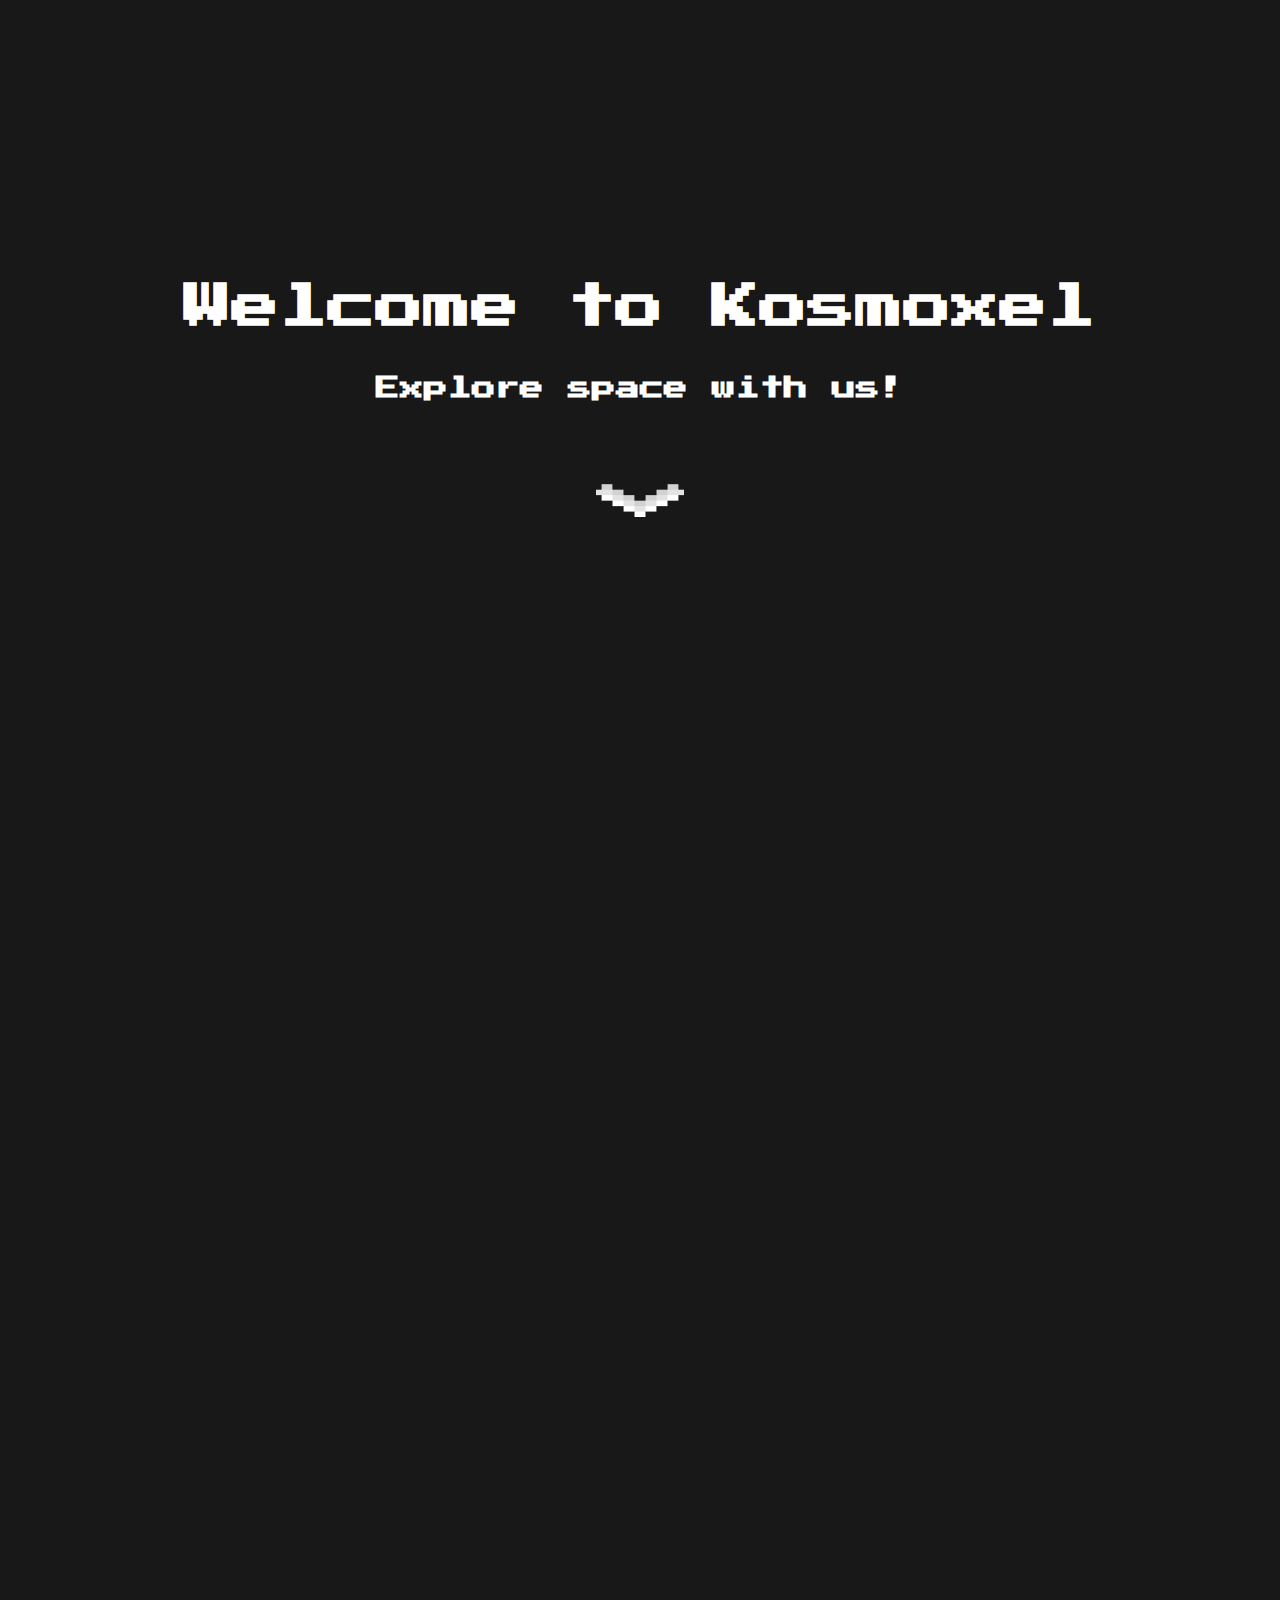
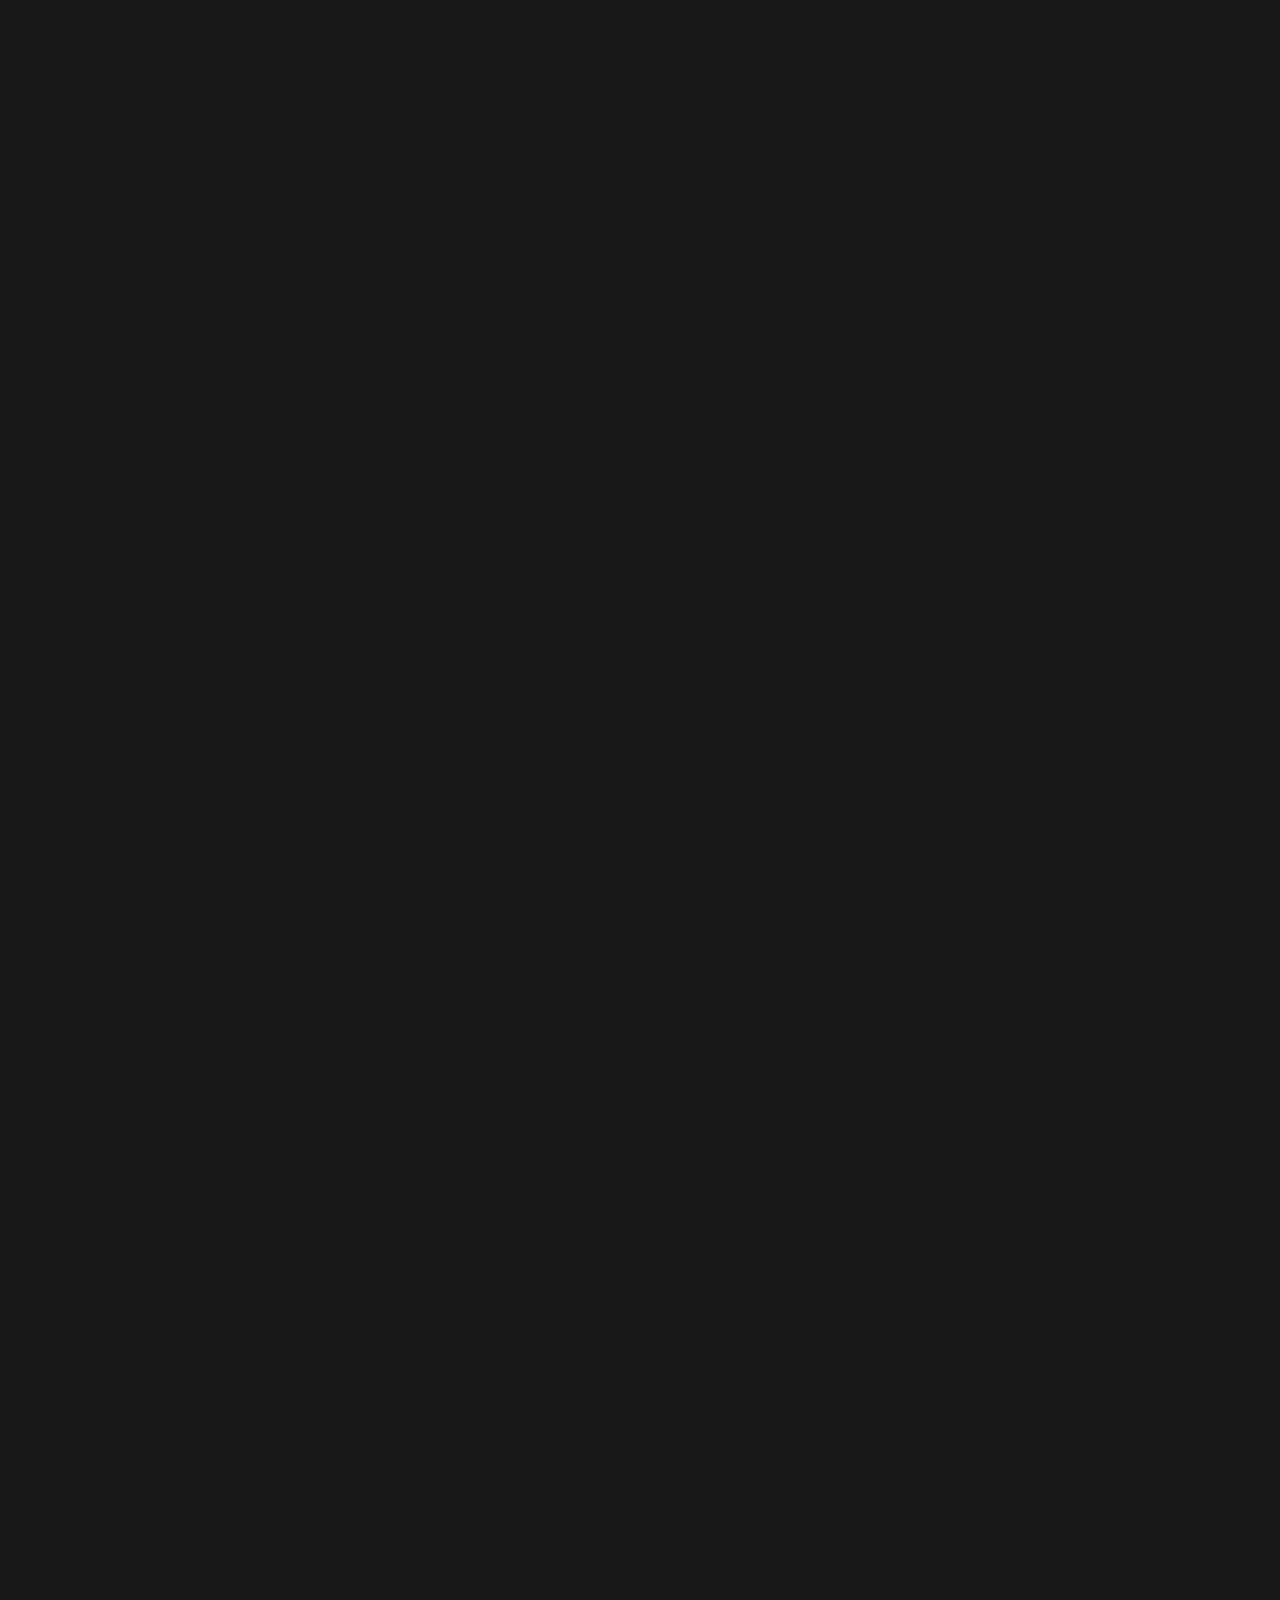
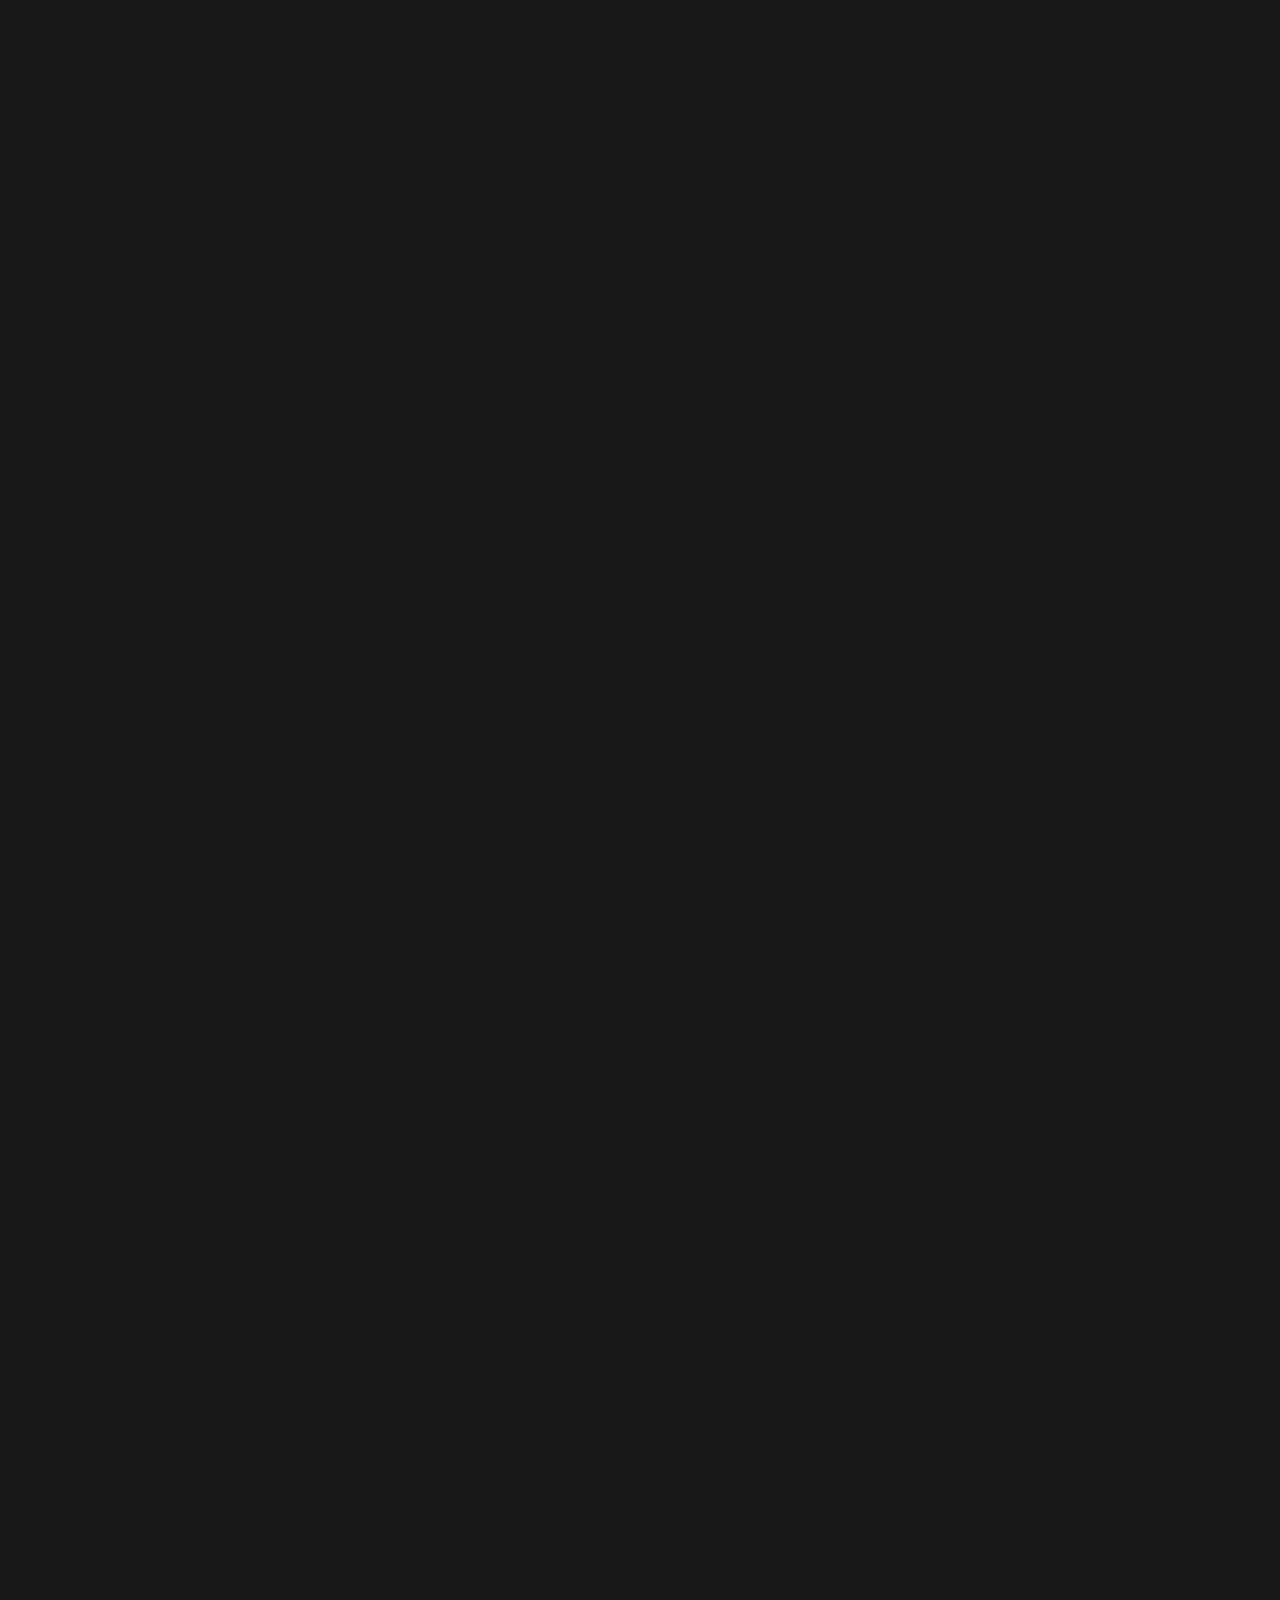
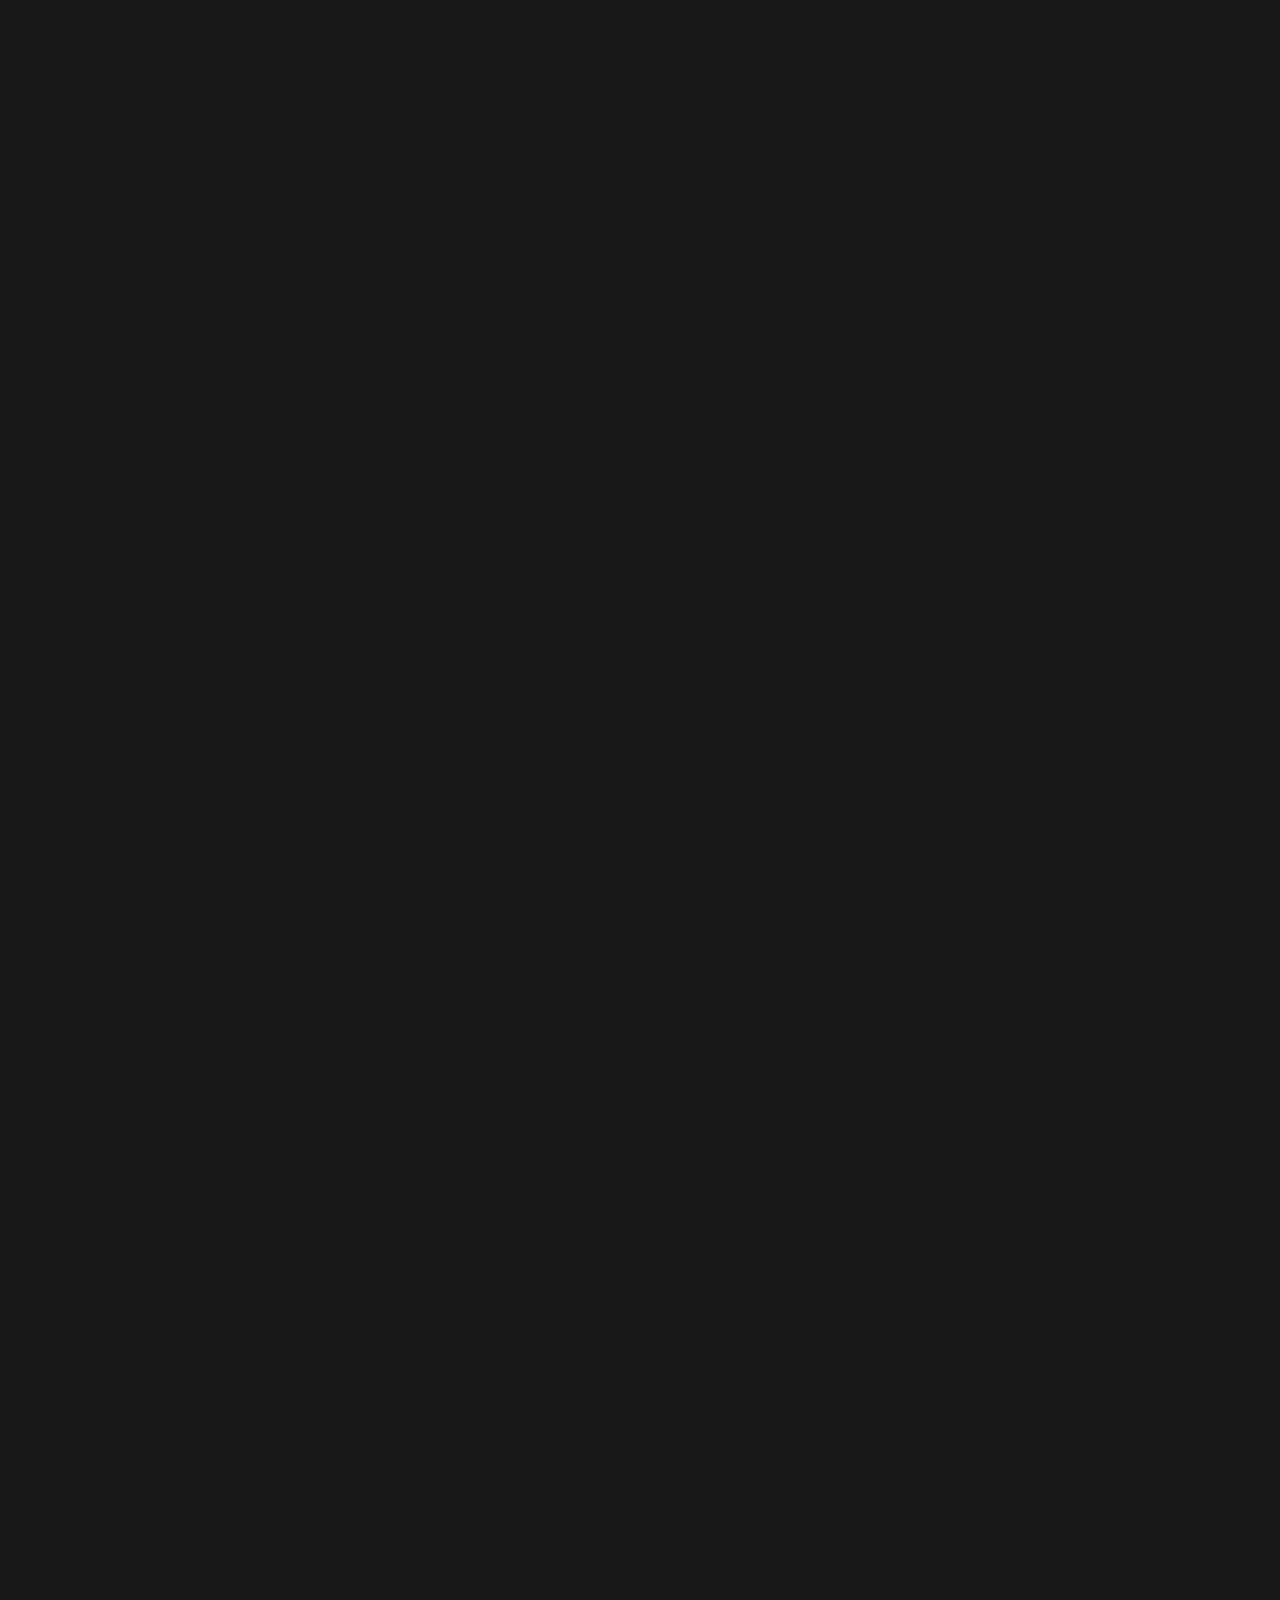
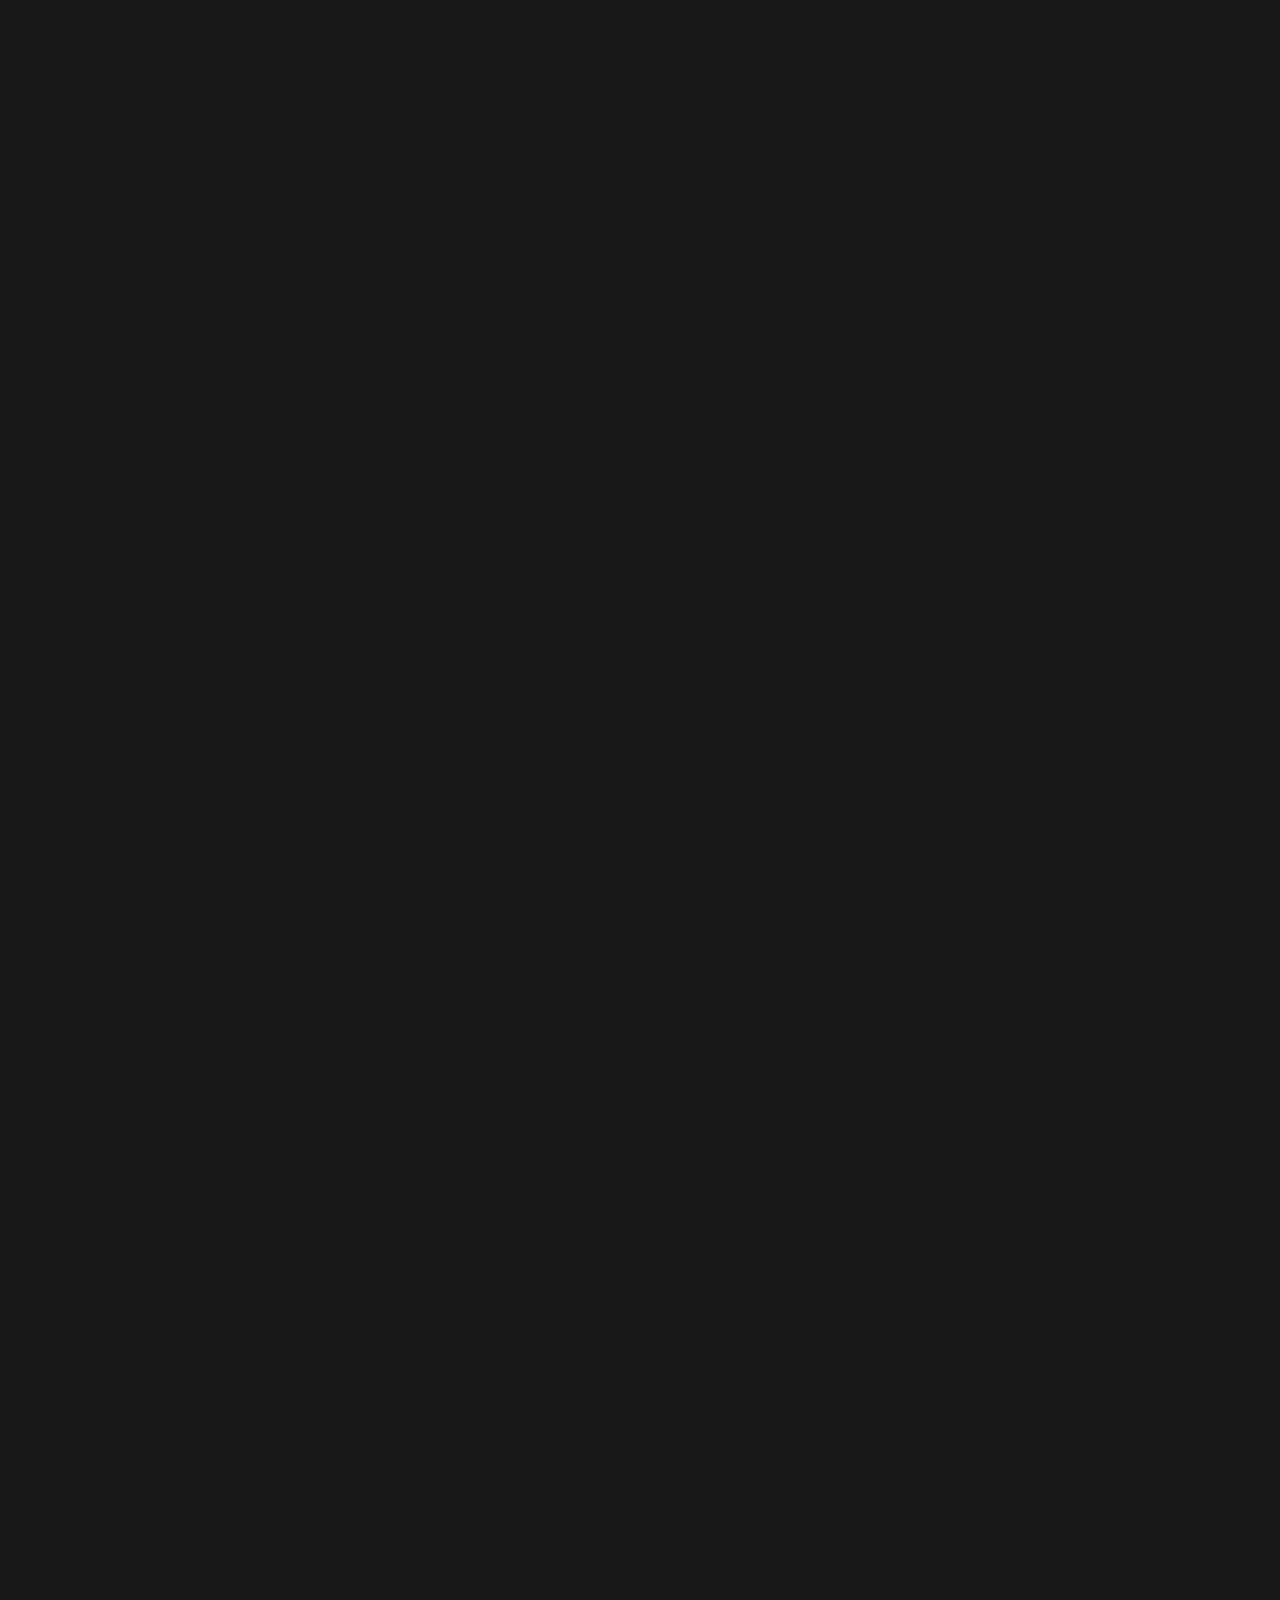
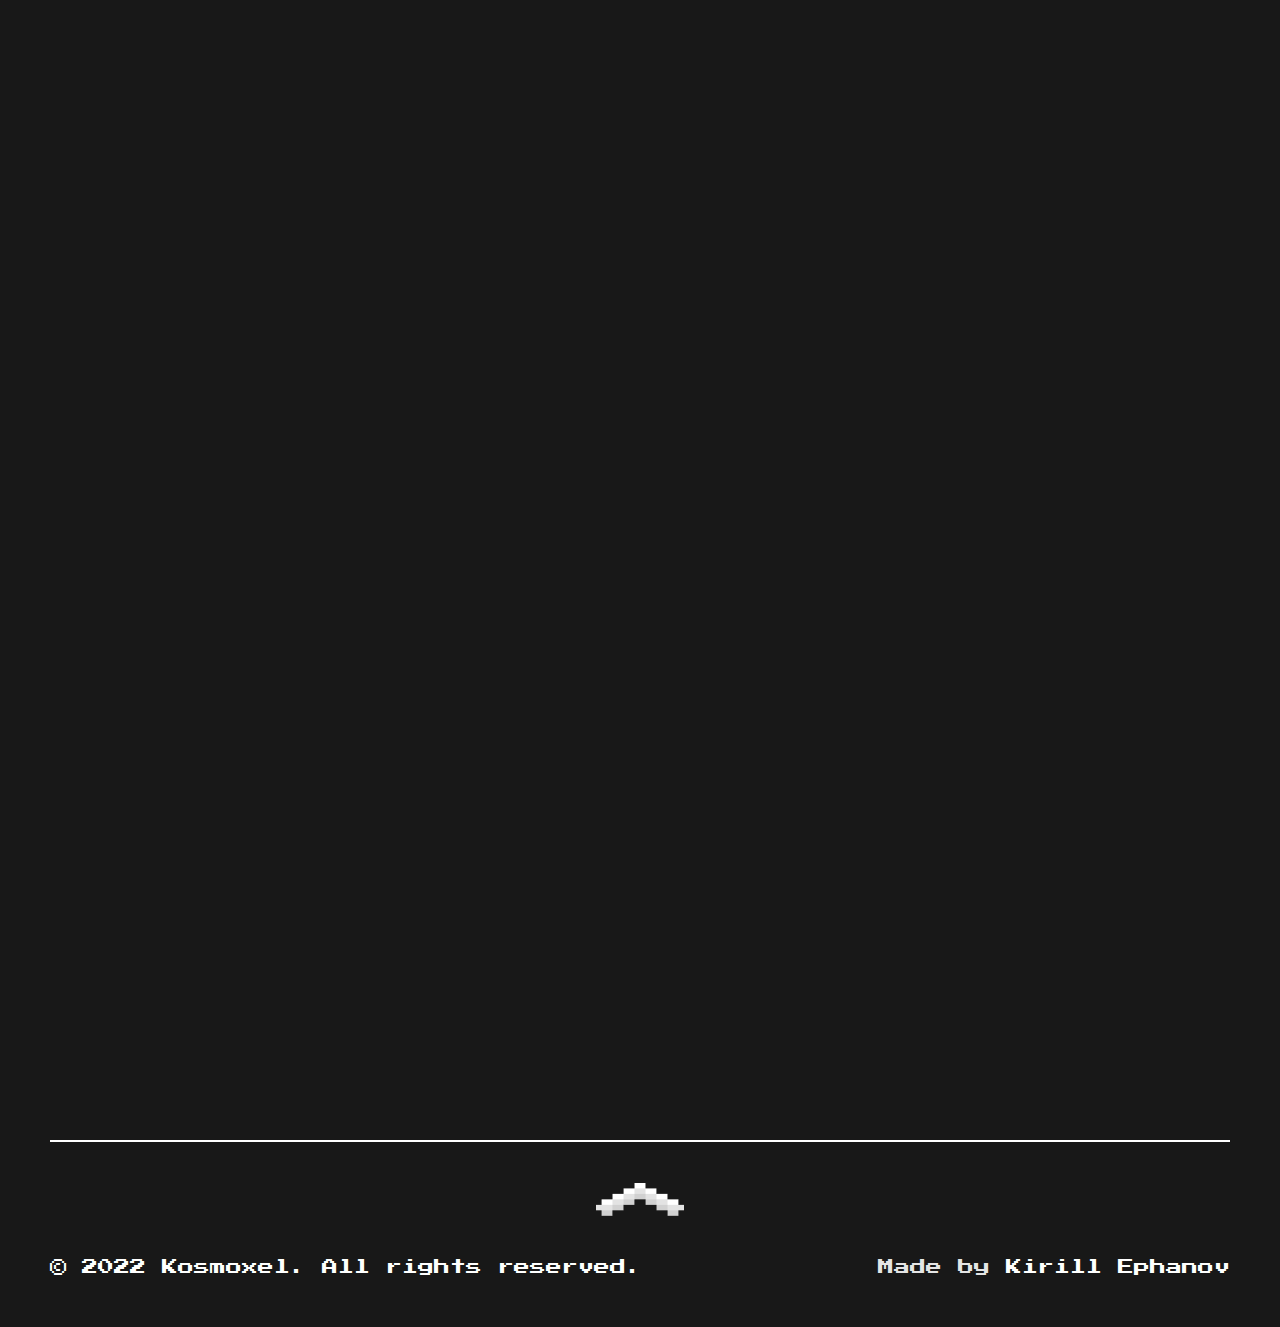
<file: index.html>
<!DOCTYPE html>
<html lang="en">
<head>
    <meta charset="UTF-8">
    <meta http-equiv="X-UA-Compatible" content="IE=edge">
    <meta name="viewport" content="width=device-width, initial-scale=1.0">
    <link rel="preconnect" href="https://fonts.googleapis.com">
    <link rel="preconnect" href="https://fonts.gstatic.com" crossorigin>
    <link href="https://fonts.googleapis.com/css2?family=Press+Start+2P&display=swap" rel="stylesheet">
    <link rel="stylesheet" href="styles/normalize.css">
    <link rel="stylesheet" href="styles/style.css">
    <link rel="icon" type="image/x-icon" href="images/kosmoxel-icon.ico">
    <title>Kosmoxel | Explore space with us!</title>
</head>
<body>
    <!-- Tagline -->
    <article>
        <div class="wrapper">
            <div class="tagline show-block">
                <h1 class="title">
                    Welcome to Kosmoxel
                </h1>
                <h4 class="tagline__description">
                    Explore space with us!
                </h4>
                <div class="tagline__img bounce"></div>
            </div>
        </div>
    </article>

    <!-- Space -->
    <section>
        <div class="wrapper">
            <div class="space">
                <!-- Sun -->
                <div class="space__item show-block">
                    <a href="sun.html" class="space__link">
                        <img src="images/Home/Planets/sun.png" alt="Sun" class="space__sun-img">
                    </a>
                    <p class="space__name">
                        Sun
                    </p>  
                </div>

                <!-- Mercury -->
                <div class="space__item show-block">
                    <a href="mercury.html" class="space__link">
                        <img src="images/Home/Planets/mercury.png" alt="Mercury" class="space__mercury-img">
                    </a>
                    <p class="space__name">
                        Mercury
                    </p>  
                </div>

                <!-- Venus -->
                <div class="space__item show-block">
                    <a href="venus.html" class="space__link">
                        <img src="images/Home/Planets/venus.png" alt="Venus" class="space__venus-img">
                    </a>
                    <p class="space__name">
                        Venus
                    </p>  
                </div>

                <!-- Earth -->
                <div class="space__item show-block">
                    <div class="space__item__earth">
                        <a href="moon.html" class="space__link">
                            <img src="images/Home/Planets/moon.png" alt="Moon" class="space__moon-img">
                        </a>
                        <a href="earth.html" class="space__link">
                            <img src="images/Home/Planets/earth.png" alt="Earth" class="space__earth-img">
                        </a>
                    </div>
                    <p class="space__name">
                        Earth
                    </p>  
                </div>

                <!-- Mars -->
                <div class="space__item show-block">
                    <a href="mars.html" class="space__link">
                        <img src="images/Home/Planets/mars.png" alt="Mars" class="space__mars-img">
                    </a>
                    <p class="space__name">
                        Mars
                    </p>  
                </div>

                <!-- Asteroid belt -->
                <div class="space__item show-block">
                    <div class="asteroid-belt"></div>
                    <p class="space__name">
                        Asteroid belt
                    </p>  
                </div>

                <!-- Jupiter -->
                <div class="space__item show-block">
                    <a href="jupiter.html" class="space__link">
                        <img src="images/Home/Planets/jupiter.png" alt="Jupiter" class="space__jupiter-img">
                    </a>
                    <p class="space__name">
                        Jupiter
                    </p>  
                </div>

                <!-- Saturn -->
                <div class="space__item show-block">
                    <a href="saturn.html" class="space__link">
                        <img src="images/Home/Planets/saturn.png" alt="Saturn" class="space__saturn-img">
                    </a>
                    <p class="space__name">
                        Saturn
                    </p>  
                </div>

                <!-- Uranus -->
                <div class="space__item show-block">
                    <a href="uranus.html" class="space__link">
                        <img src="images/Home/Planets/uranus.png" alt="Uranus" class="space__uranus-img">
                    </a>
                    <p class="space__name">
                        Uranus
                    </p>  
                </div>

                <!-- Neptune -->
                <div class="space__item show-block">
                    <a href="neptune.html" class="space__link">
                        <img src="images/Home/Planets/neptune.png" alt="Neptune" class="space__neptune-img">
                    </a>
                    <p class="space__name">
                        Neptune
                    </p>  
                </div>

                <!-- Kuiper belt -->
                <div class="space__item show-block">
                    <div class="kuiper-belt"></div>
                    <p class="space__name">
                        Kuiper belt
                    </p>  
                </div>
            </div>
        </div>
    </section>

    <!-- Footer -->
    <footer>
        <div class="footer">
            <div class="wrapper">
                <div class="border"></div>
                <div id="toTop" class="footer__arrow-up">
                    <img src="images/footer-arrow.png" alt="" class="footer__arrow-up__img">
                </div>
                <div class="footer__content">
                    <div class="footer__content-item footer__content-item-top">
                        <p class="footer__content-item__description">&#169 2022 Kosmoxel. All rights reserved.</p>
                    </div>
                    <div class="footer__content-item">
                        <p class="watermark">Made by <span><a href="https://github.com/kirephanov" target="_blank" class="watermark-link">Kirill Ephanov</a></span></p>
                    </div>
                </div>
            </div>
        </div>
    </footer>

    <!-- JS -->
    <script src="https://ajax.googleapis.com/ajax/libs/jquery/3.6.0/jquery.min.js"></script>
    <script src="js/up-btn.js"></script>
    <script src="js/main.js"></script>
</body>
</html>
</file>
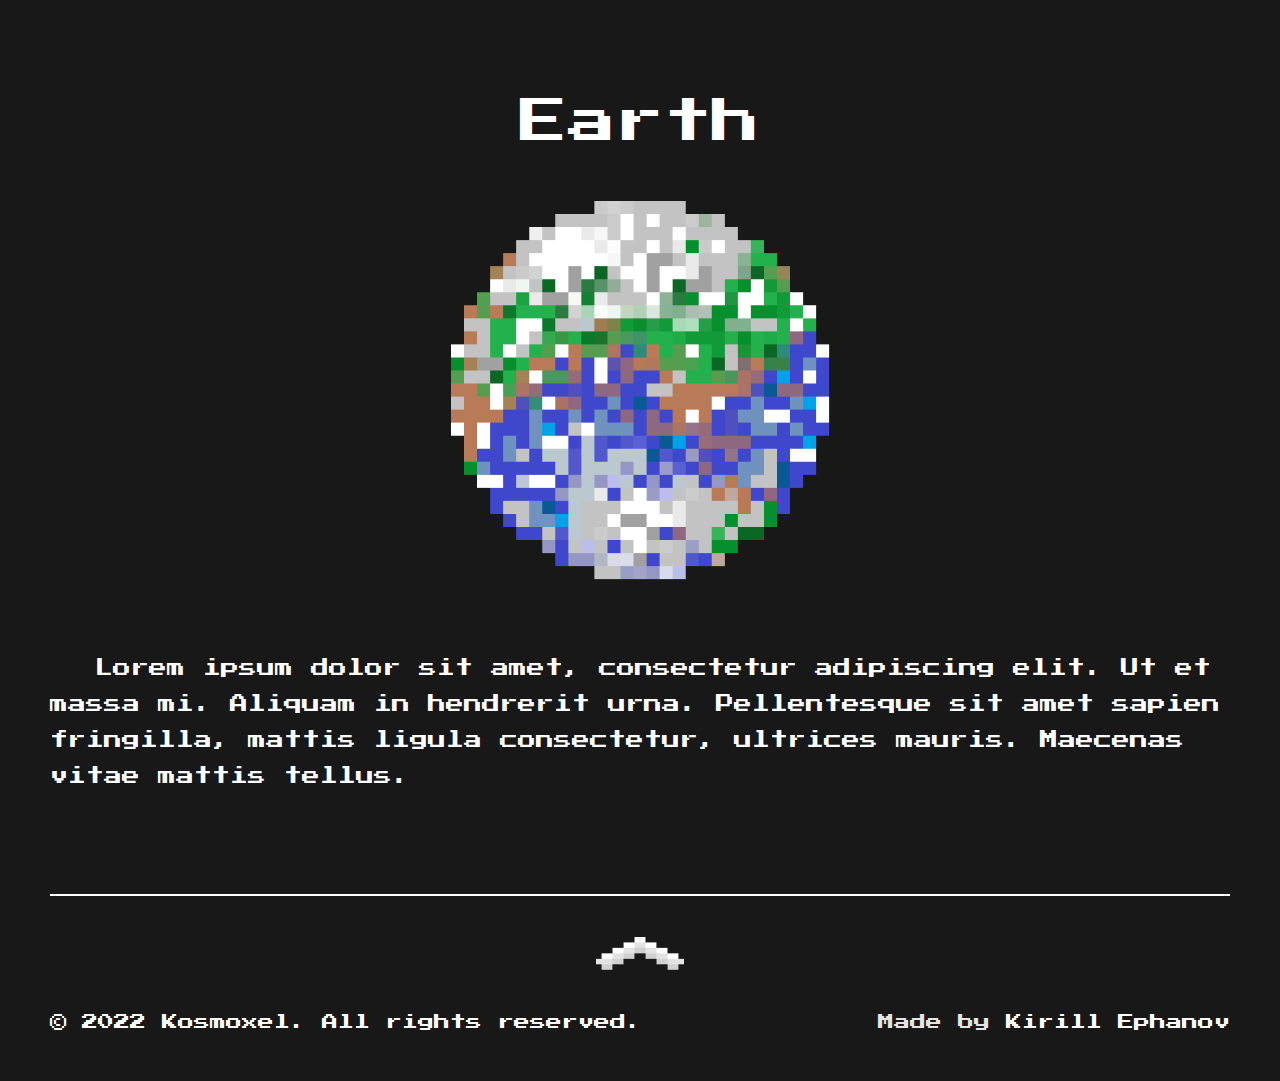
<file: earth.html>
<!DOCTYPE html>
<html lang="en">
<head>
    <meta charset="UTF-8">
    <meta http-equiv="X-UA-Compatible" content="IE=edge">
    <meta name="viewport" content="width=device-width, initial-scale=1.0">
    <link rel="preconnect" href="https://fonts.googleapis.com">
    <link rel="preconnect" href="https://fonts.gstatic.com" crossorigin>
    <link href="https://fonts.googleapis.com/css2?family=Press+Start+2P&display=swap" rel="stylesheet">
    <link rel="stylesheet" href="styles/normalize.css">
    <link rel="stylesheet" href="styles/style.css">
    <link rel="icon" type="image/x-icon" href="images/kosmoxel-icon.ico">
    <title>Kosmoxel | Explore space with us!</title>
</head>
<body>
    <section>
        <div class="wrapper">
            <div class="planet-info">
                <p class="title planet-info__title">Earth</p>
                <div class="planet-info__img-container">
                    <img src="images/Home/Planets/earth.png" alt="Earth" class="planet-info__img">
                </div>
                <p class="planet-info__description">
                    Lorem ipsum dolor sit amet, consectetur adipiscing elit. Ut et massa mi. Aliquam in hendrerit urna. Pellentesque sit amet sapien fringilla, mattis ligula consectetur, ultrices mauris. Maecenas vitae mattis tellus.
                </p>
            </div>
        </div>
    </section>

    <!-- Footer -->
    <footer>
        <div class="footer">
            <div class="wrapper">
                <div class="border"></div>
                <div id="toTop" class="footer__arrow-up">
                    <img src="images/footer-arrow.png" alt="" class="footer__arrow-up__img">
                </div>
                <div class="footer__content">
                    <div class="footer__content-item footer__content-item-top">
                        <p class="footer__content-item__description">&#169 2022 Kosmoxel. All rights reserved.</p>
                    </div>
                    <div class="footer__content-item">
                        <p class="watermark">Made by <span><a href="https://github.com/kirephanov" target="_blank" class="watermark-link">Kirill Ephanov</a></span></p>
                    </div>
                </div>
            </div>
        </div>
    </footer>

    <!-- JS -->
    <script src="https://ajax.googleapis.com/ajax/libs/jquery/3.6.0/jquery.min.js"></script>
    <script src="js/up-btn.js"></script>
    <script src="js/main.js"></script>
</body>
</html>
</file>
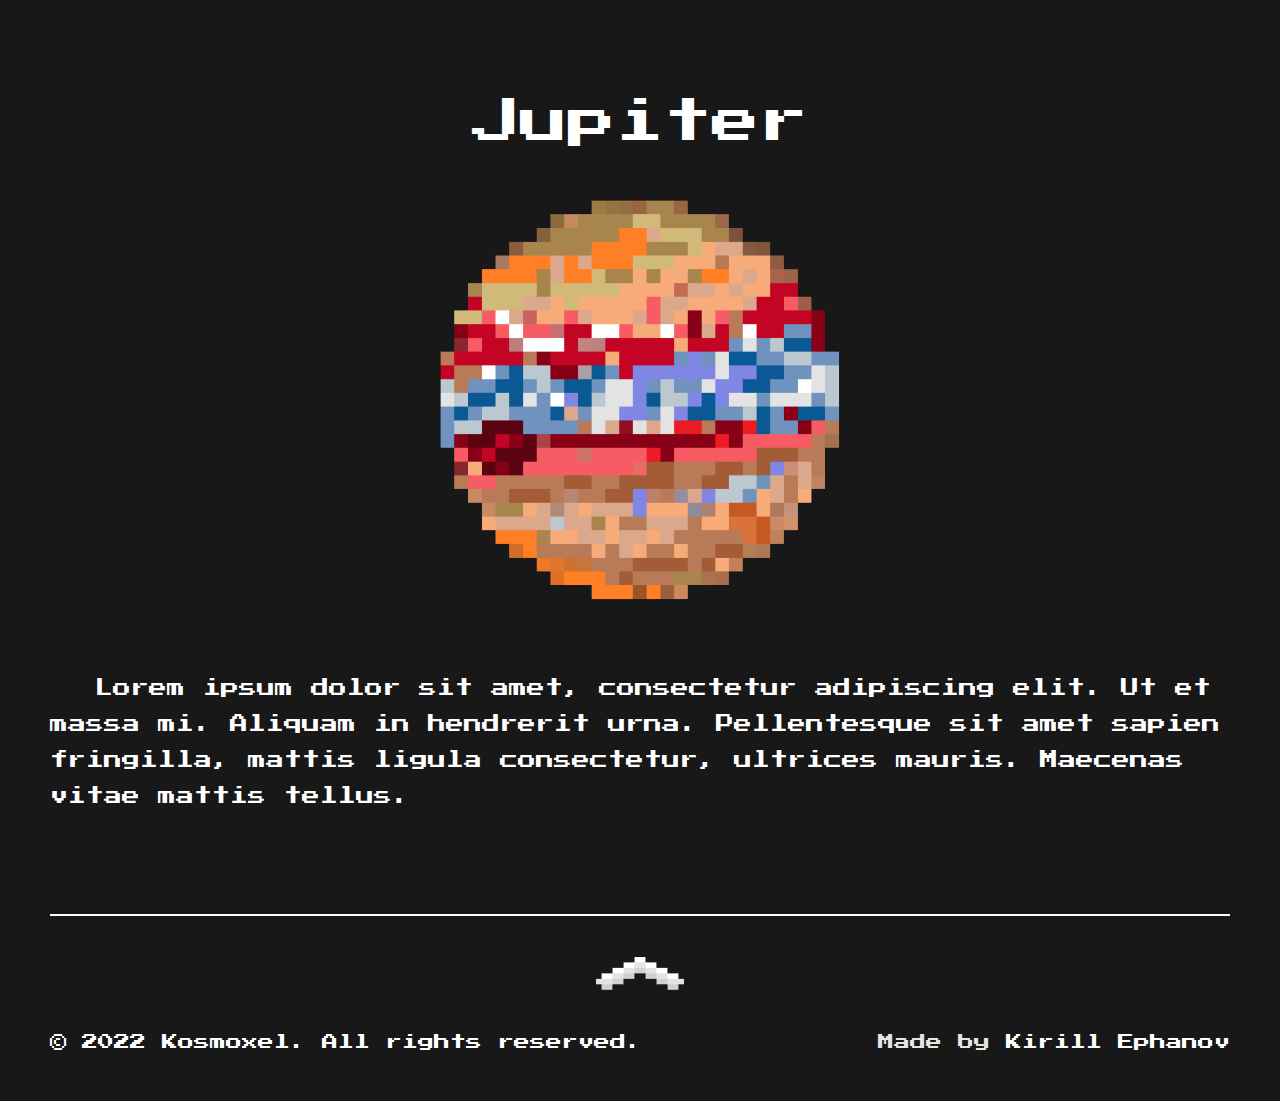
<file: jupiter.html>
<!DOCTYPE html>
<html lang="en">
<head>
    <meta charset="UTF-8">
    <meta http-equiv="X-UA-Compatible" content="IE=edge">
    <meta name="viewport" content="width=device-width, initial-scale=1.0">
    <link rel="preconnect" href="https://fonts.googleapis.com">
    <link rel="preconnect" href="https://fonts.gstatic.com" crossorigin>
    <link href="https://fonts.googleapis.com/css2?family=Press+Start+2P&display=swap" rel="stylesheet">
    <link rel="stylesheet" href="styles/normalize.css">
    <link rel="stylesheet" href="styles/style.css">
    <link rel="icon" type="image/x-icon" href="images/kosmoxel-icon.ico">
    <title>Kosmoxel | Explore space with us!</title>
</head>
<body>
    <section>
        <div class="wrapper">
            <div class="planet-info">
                <p class="title planet-info__title">Jupiter</p>
                <div class="planet-info__img-container">
                    <img src="images/Home/Planets/jupiter.png" alt="Jupiter" class="planet-info__img">
                </div>
                <p class="planet-info__description">
                    Lorem ipsum dolor sit amet, consectetur adipiscing elit. Ut et massa mi. Aliquam in hendrerit urna. Pellentesque sit amet sapien fringilla, mattis ligula consectetur, ultrices mauris. Maecenas vitae mattis tellus.
                </p>
            </div>
        </div>
    </section>

    <!-- Footer -->
    <footer>
        <div class="footer">
            <div class="wrapper">
                <div class="border"></div>
                <div id="toTop" class="footer__arrow-up">
                    <img src="images/footer-arrow.png" alt="" class="footer__arrow-up__img">
                </div>
                <div class="footer__content">
                    <div class="footer__content-item footer__content-item-top">
                        <p class="footer__content-item__description">&#169 2022 Kosmoxel. All rights reserved.</p>
                    </div>
                    <div class="footer__content-item">
                        <p class="watermark">Made by <span><a href="https://github.com/kirephanov" target="_blank" class="watermark-link">Kirill Ephanov</a></span></p>
                    </div>
                </div>
            </div>
        </div>
    </footer>

    <!-- JS -->
    <script src="https://ajax.googleapis.com/ajax/libs/jquery/3.6.0/jquery.min.js"></script>
    <script src="js/up-btn.js"></script>
    <script src="js/main.js"></script>
</body>
</html>
</file>
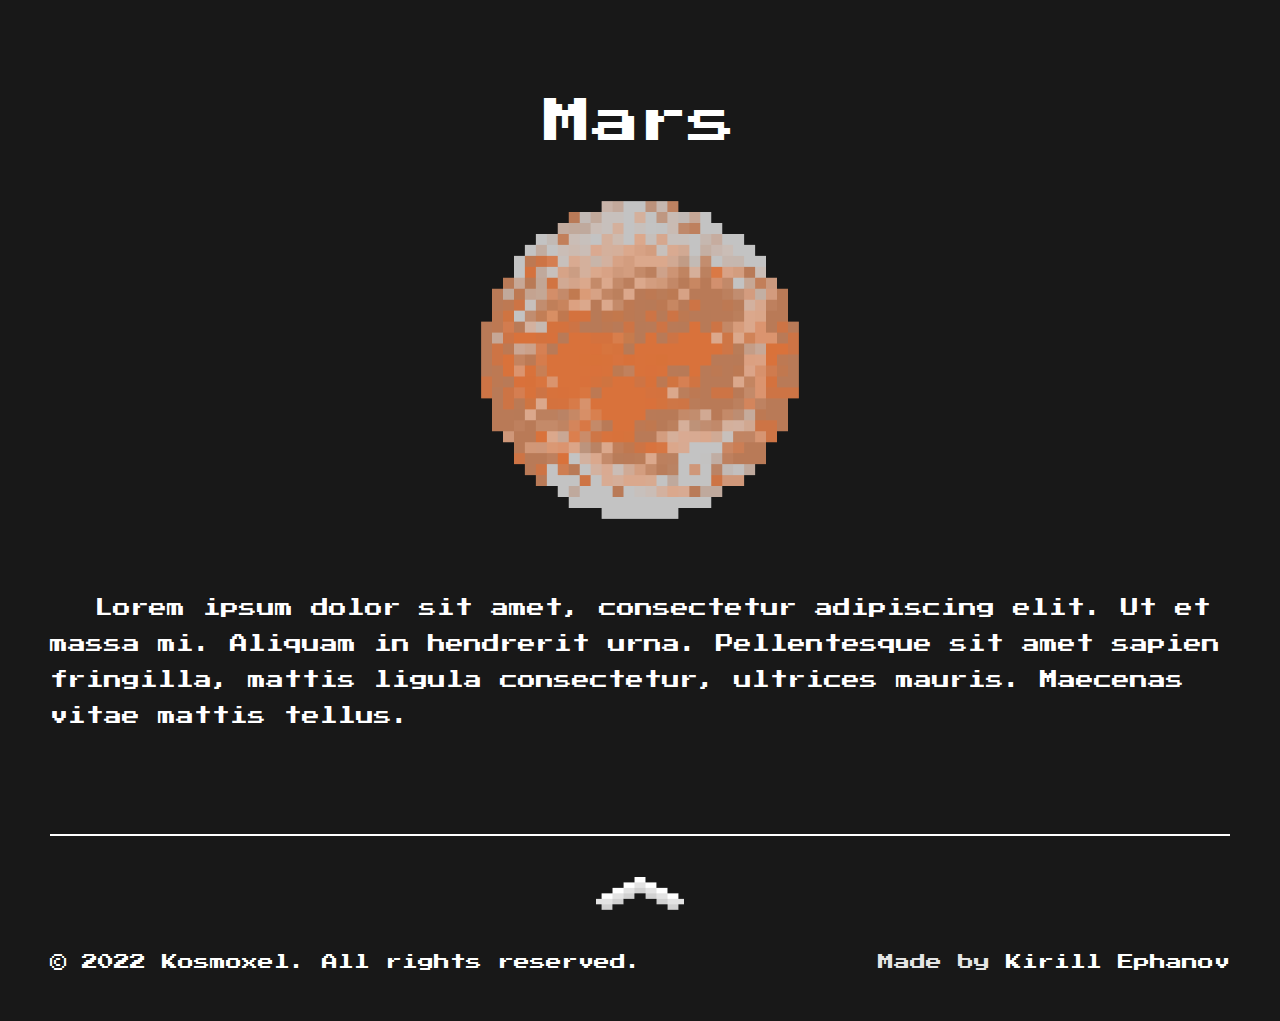
<file: mars.html>
<!DOCTYPE html>
<html lang="en">
<head>
    <meta charset="UTF-8">
    <meta http-equiv="X-UA-Compatible" content="IE=edge">
    <meta name="viewport" content="width=device-width, initial-scale=1.0">
    <link rel="preconnect" href="https://fonts.googleapis.com">
    <link rel="preconnect" href="https://fonts.gstatic.com" crossorigin>
    <link href="https://fonts.googleapis.com/css2?family=Press+Start+2P&display=swap" rel="stylesheet">
    <link rel="stylesheet" href="styles/normalize.css">
    <link rel="stylesheet" href="styles/style.css">
    <link rel="icon" type="image/x-icon" href="images/kosmoxel-icon.ico">
    <title>Kosmoxel | Explore space with us!</title>
</head>
<body>
    <section>
        <div class="wrapper">
            <div class="planet-info">
                <p class="title planet-info__title">Mars</p>
                <div class="planet-info__img-container">
                    <img src="images/Home/Planets/mars.png" alt="Mars" class="planet-info__img">
                </div>
                <p class="planet-info__description">
                    Lorem ipsum dolor sit amet, consectetur adipiscing elit. Ut et massa mi. Aliquam in hendrerit urna. Pellentesque sit amet sapien fringilla, mattis ligula consectetur, ultrices mauris. Maecenas vitae mattis tellus.
                </p>
            </div>
        </div>
    </section>

    <!-- Footer -->
    <footer>
        <div class="footer">
            <div class="wrapper">
                <div class="border"></div>
                <div id="toTop" class="footer__arrow-up">
                    <img src="images/footer-arrow.png" alt="" class="footer__arrow-up__img">
                </div>
                <div class="footer__content">
                    <div class="footer__content-item footer__content-item-top">
                        <p class="footer__content-item__description">&#169 2022 Kosmoxel. All rights reserved.</p>
                    </div>
                    <div class="footer__content-item">
                        <p class="watermark">Made by <span><a href="https://github.com/kirephanov" target="_blank" class="watermark-link">Kirill Ephanov</a></span></p>
                    </div>
                </div>
            </div>
        </div>
    </footer>

    <!-- JS -->
    <script src="https://ajax.googleapis.com/ajax/libs/jquery/3.6.0/jquery.min.js"></script>
    <script src="js/up-btn.js"></script>
    <script src="js/main.js"></script>
</body>
</html>
</file>
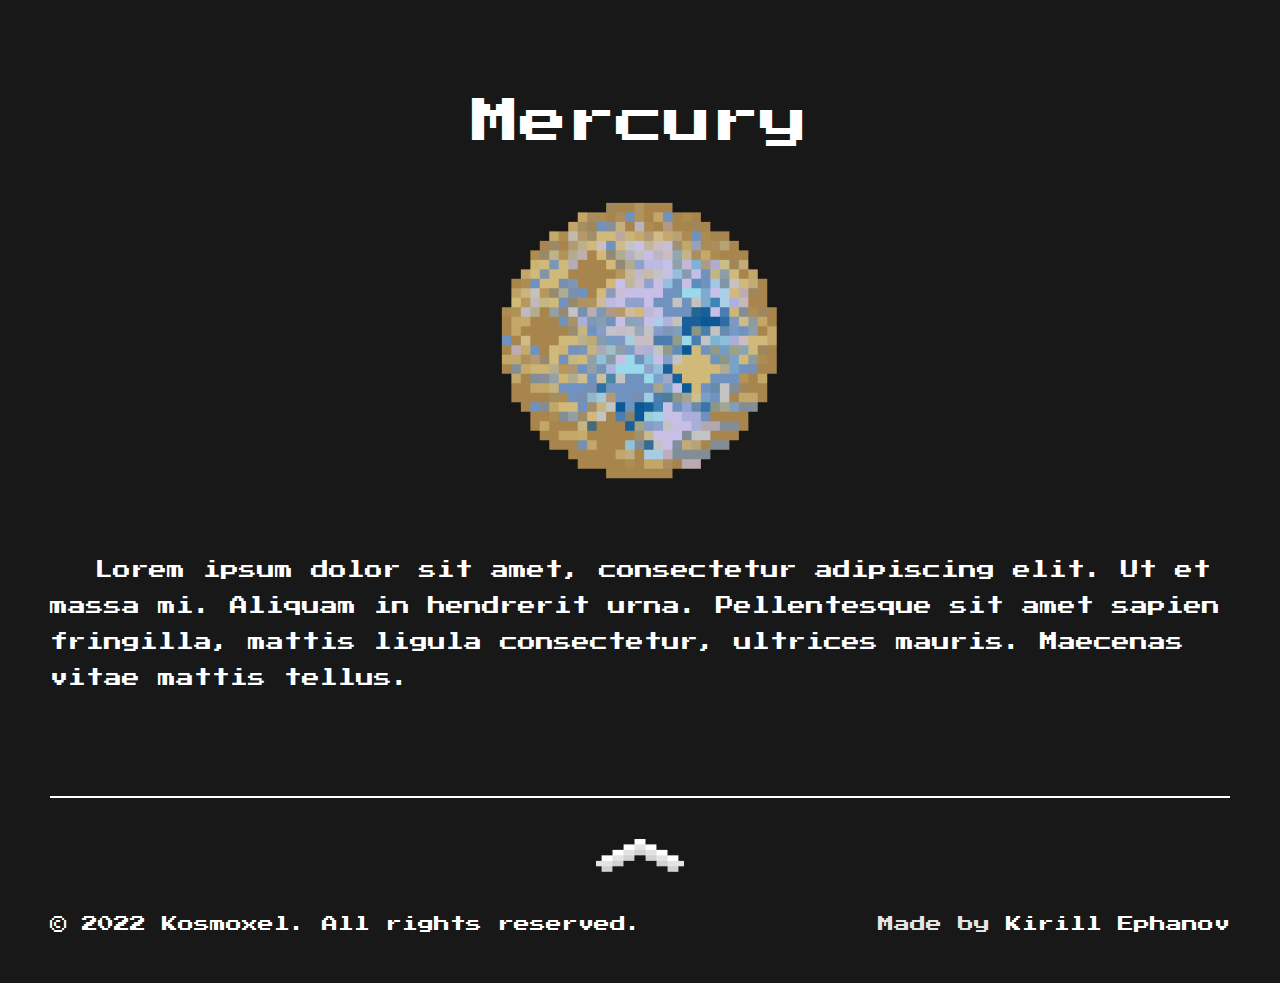
<file: mercury.html>
<!DOCTYPE html>
<html lang="en">
<head>
    <meta charset="UTF-8">
    <meta http-equiv="X-UA-Compatible" content="IE=edge">
    <meta name="viewport" content="width=device-width, initial-scale=1.0">
    <link rel="preconnect" href="https://fonts.googleapis.com">
    <link rel="preconnect" href="https://fonts.gstatic.com" crossorigin>
    <link href="https://fonts.googleapis.com/css2?family=Press+Start+2P&display=swap" rel="stylesheet">
    <link rel="stylesheet" href="styles/normalize.css">
    <link rel="stylesheet" href="styles/style.css">
    <link rel="icon" type="image/x-icon" href="images/kosmoxel-icon.ico">
    <title>Kosmoxel | Explore space with us!</title>
</head>
<body>
    <section>
        <div class="wrapper">
            <div class="planet-info">
                <p class="title planet-info__title">Mercury</p>
                <div class="planet-info__img-container">
                    <img src="images/Home/Planets/mercury.png" alt="Mercury" class="planet-info__img">
                </div>
                <p class="planet-info__description">
                    Lorem ipsum dolor sit amet, consectetur adipiscing elit. Ut et massa mi. Aliquam in hendrerit urna. Pellentesque sit amet sapien fringilla, mattis ligula consectetur, ultrices mauris. Maecenas vitae mattis tellus.
                </p>
            </div>
        </div>
    </section>

    <!-- Footer -->
    <footer>
        <div class="footer">
            <div class="wrapper">
                <div class="border"></div>
                <div id="toTop" class="footer__arrow-up">
                    <img src="images/footer-arrow.png" alt="" class="footer__arrow-up__img">
                </div>
                <div class="footer__content">
                    <div class="footer__content-item footer__content-item-top">
                        <p class="footer__content-item__description">&#169 2022 Kosmoxel. All rights reserved.</p>
                    </div>
                    <div class="footer__content-item">
                        <p class="watermark">Made by <span><a href="https://github.com/kirephanov" target="_blank" class="watermark-link">Kirill Ephanov</a></span></p>
                    </div>
                </div>
            </div>
        </div>
    </footer>

    <!-- JS -->
    <script src="https://ajax.googleapis.com/ajax/libs/jquery/3.6.0/jquery.min.js"></script>
    <script src="js/up-btn.js"></script>
    <script src="js/main.js"></script>
</body>
</html>
</file>
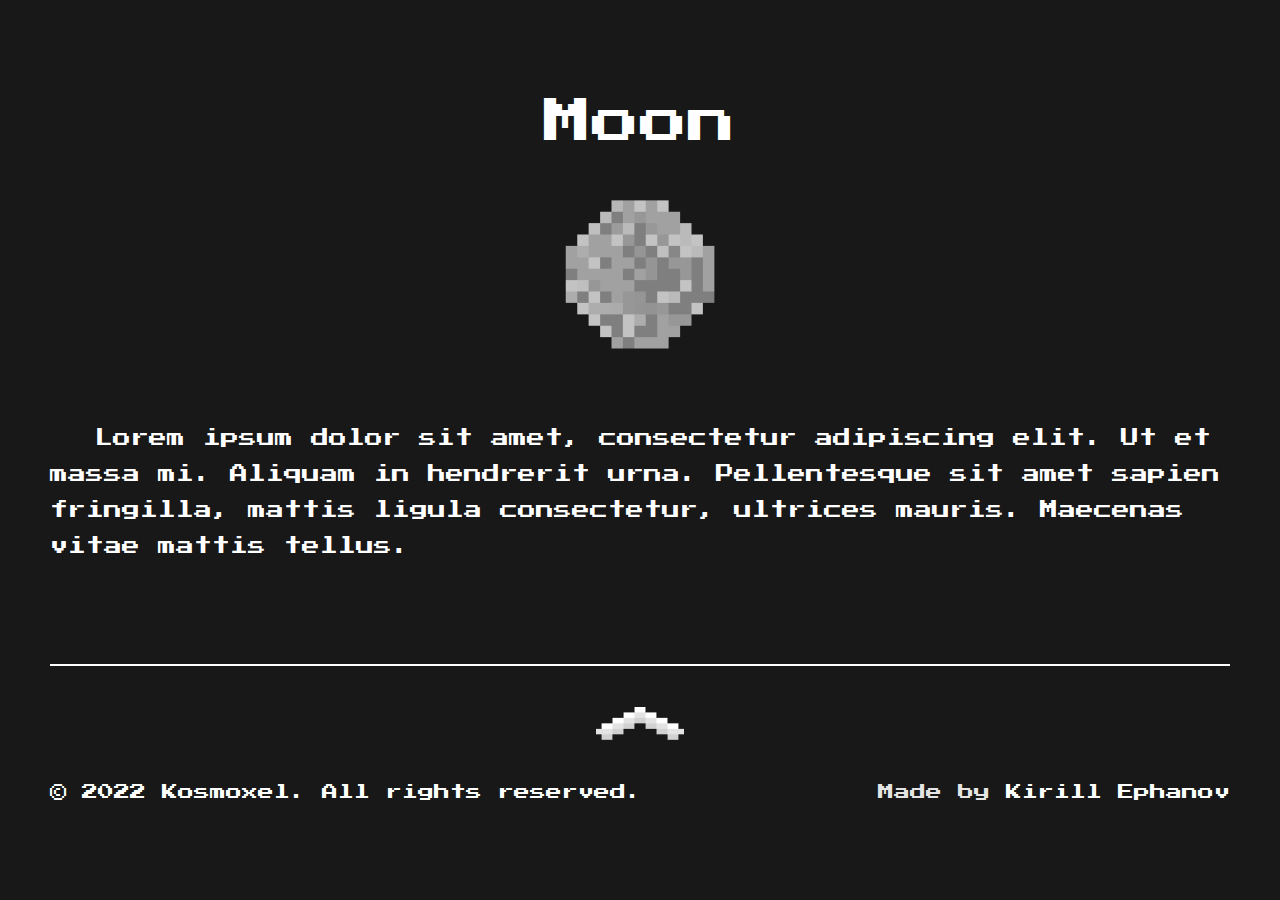
<file: moon.html>
<!DOCTYPE html>
<html lang="en">
<head>
    <meta charset="UTF-8">
    <meta http-equiv="X-UA-Compatible" content="IE=edge">
    <meta name="viewport" content="width=device-width, initial-scale=1.0">
    <link rel="preconnect" href="https://fonts.googleapis.com">
    <link rel="preconnect" href="https://fonts.gstatic.com" crossorigin>
    <link href="https://fonts.googleapis.com/css2?family=Press+Start+2P&display=swap" rel="stylesheet">
    <link rel="stylesheet" href="styles/normalize.css">
    <link rel="stylesheet" href="styles/style.css">
    <link rel="icon" type="image/x-icon" href="images/kosmoxel-icon.ico">
    <title>Kosmoxel | Explore space with us!</title>
</head>
<body>
    <section>
        <div class="wrapper">
            <div class="planet-info">
                <p class="title planet-info__title">Moon</p>
                <div class="planet-info__img-container">
                    <img src="images/Home/Planets/moon.png" alt="Moon" class="planet-info__img">
                </div>
                <p class="planet-info__description">
                    Lorem ipsum dolor sit amet, consectetur adipiscing elit. Ut et massa mi. Aliquam in hendrerit urna. Pellentesque sit amet sapien fringilla, mattis ligula consectetur, ultrices mauris. Maecenas vitae mattis tellus.
                </p>
            </div>
        </div>
    </section>

    <!-- Footer -->
    <footer>
        <div class="footer">
            <div class="wrapper">
                <div class="border"></div>
                <div id="toTop" class="footer__arrow-up">
                    <img src="images/footer-arrow.png" alt="" class="footer__arrow-up__img">
                </div>
                <div class="footer__content">
                    <div class="footer__content-item footer__content-item-top">
                        <p class="footer__content-item__description">&#169 2022 Kosmoxel. All rights reserved.</p>
                    </div>
                    <div class="footer__content-item">
                        <p class="watermark">Made by <span><a href="https://github.com/kirephanov" target="_blank" class="watermark-link">Kirill Ephanov</a></span></p>
                    </div>
                </div>
            </div>
        </div>
    </footer>

    <!-- JS -->
    <script src="https://ajax.googleapis.com/ajax/libs/jquery/3.6.0/jquery.min.js"></script>
    <script src="js/up-btn.js"></script>
    <script src="js/main.js"></script>
</body>
</html>
</file>
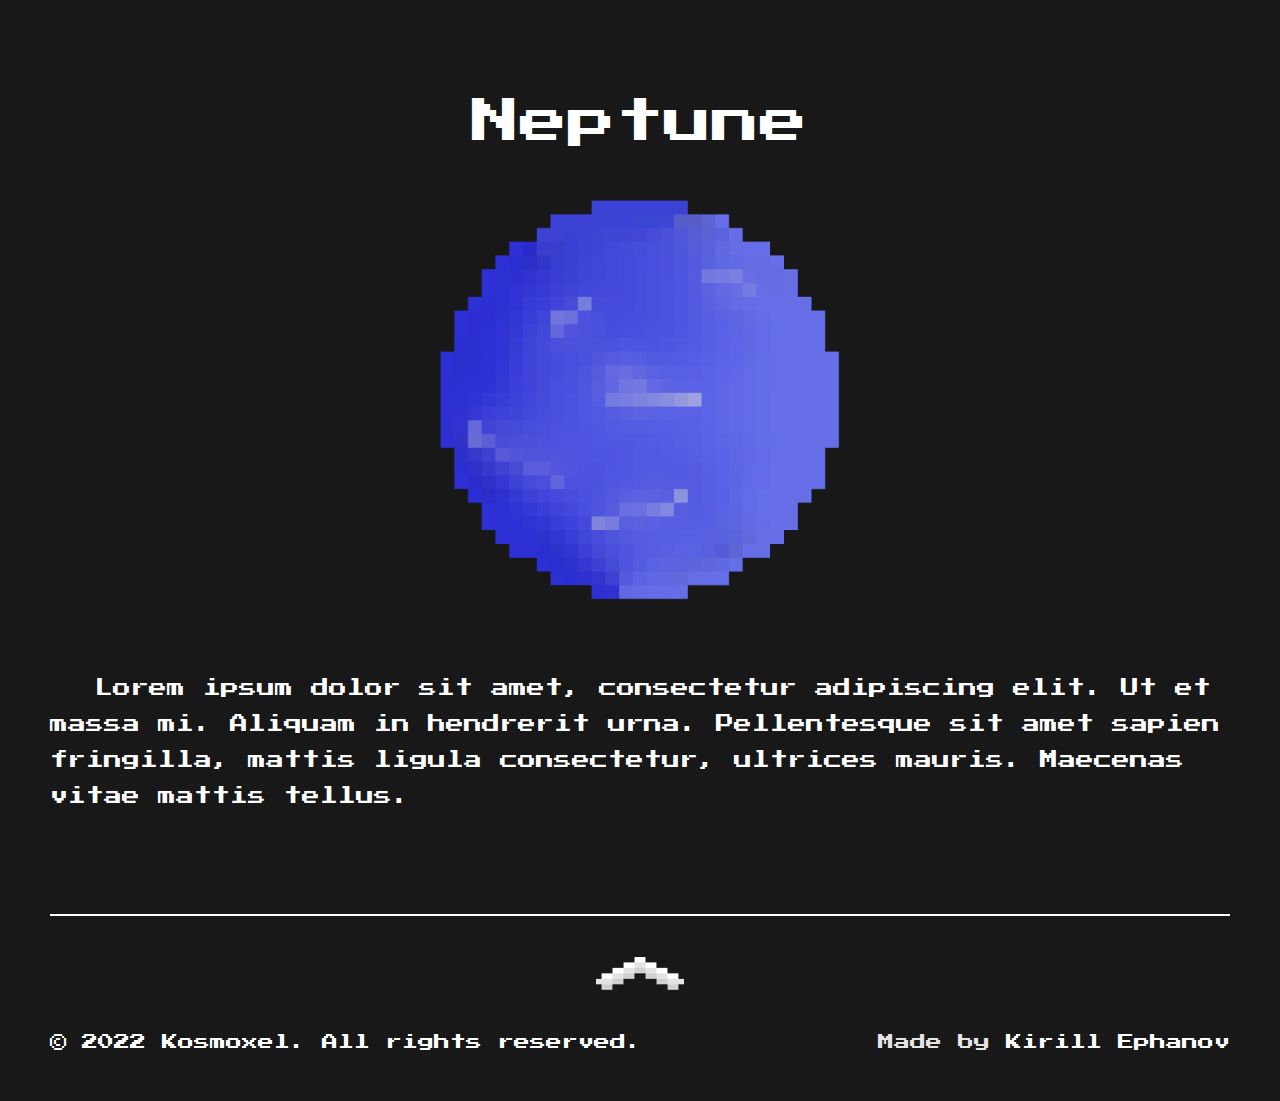
<file: neptune.html>
<!DOCTYPE html>
<html lang="en">
<head>
    <meta charset="UTF-8">
    <meta http-equiv="X-UA-Compatible" content="IE=edge">
    <meta name="viewport" content="width=device-width, initial-scale=1.0">
    <link rel="preconnect" href="https://fonts.googleapis.com">
    <link rel="preconnect" href="https://fonts.gstatic.com" crossorigin>
    <link href="https://fonts.googleapis.com/css2?family=Press+Start+2P&display=swap" rel="stylesheet">
    <link rel="stylesheet" href="styles/normalize.css">
    <link rel="stylesheet" href="styles/style.css">
    <link rel="icon" type="image/x-icon" href="images/kosmoxel-icon.ico">
    <title>Kosmoxel | Explore space with us!</title>
</head>
<body>
    <section>
        <div class="wrapper">
            <div class="planet-info">
                <p class="title planet-info__title">Neptune</p>
                <div class="planet-info__img-container">
                    <img src="images/Home/Planets/neptune.png" alt="Neptune" class="planet-info__img">
                </div>
                <p class="planet-info__description">
                    Lorem ipsum dolor sit amet, consectetur adipiscing elit. Ut et massa mi. Aliquam in hendrerit urna. Pellentesque sit amet sapien fringilla, mattis ligula consectetur, ultrices mauris. Maecenas vitae mattis tellus.
                </p>
            </div>
        </div>
    </section>

    <!-- Footer -->
    <footer>
        <div class="footer">
            <div class="wrapper">
                <div class="border"></div>
                <div id="toTop" class="footer__arrow-up">
                    <img src="images/footer-arrow.png" alt="" class="footer__arrow-up__img">
                </div>
                <div class="footer__content">
                    <div class="footer__content-item footer__content-item-top">
                        <p class="footer__content-item__description">&#169 2022 Kosmoxel. All rights reserved.</p>
                    </div>
                    <div class="footer__content-item">
                        <p class="watermark">Made by <span><a href="https://github.com/kirephanov" target="_blank" class="watermark-link">Kirill Ephanov</a></span></p>
                    </div>
                </div>
            </div>
        </div>
    </footer>

    <!-- JS -->
    <script src="https://ajax.googleapis.com/ajax/libs/jquery/3.6.0/jquery.min.js"></script>
    <script src="js/up-btn.js"></script>
    <script src="js/main.js"></script>
</body>
</html>
</file>
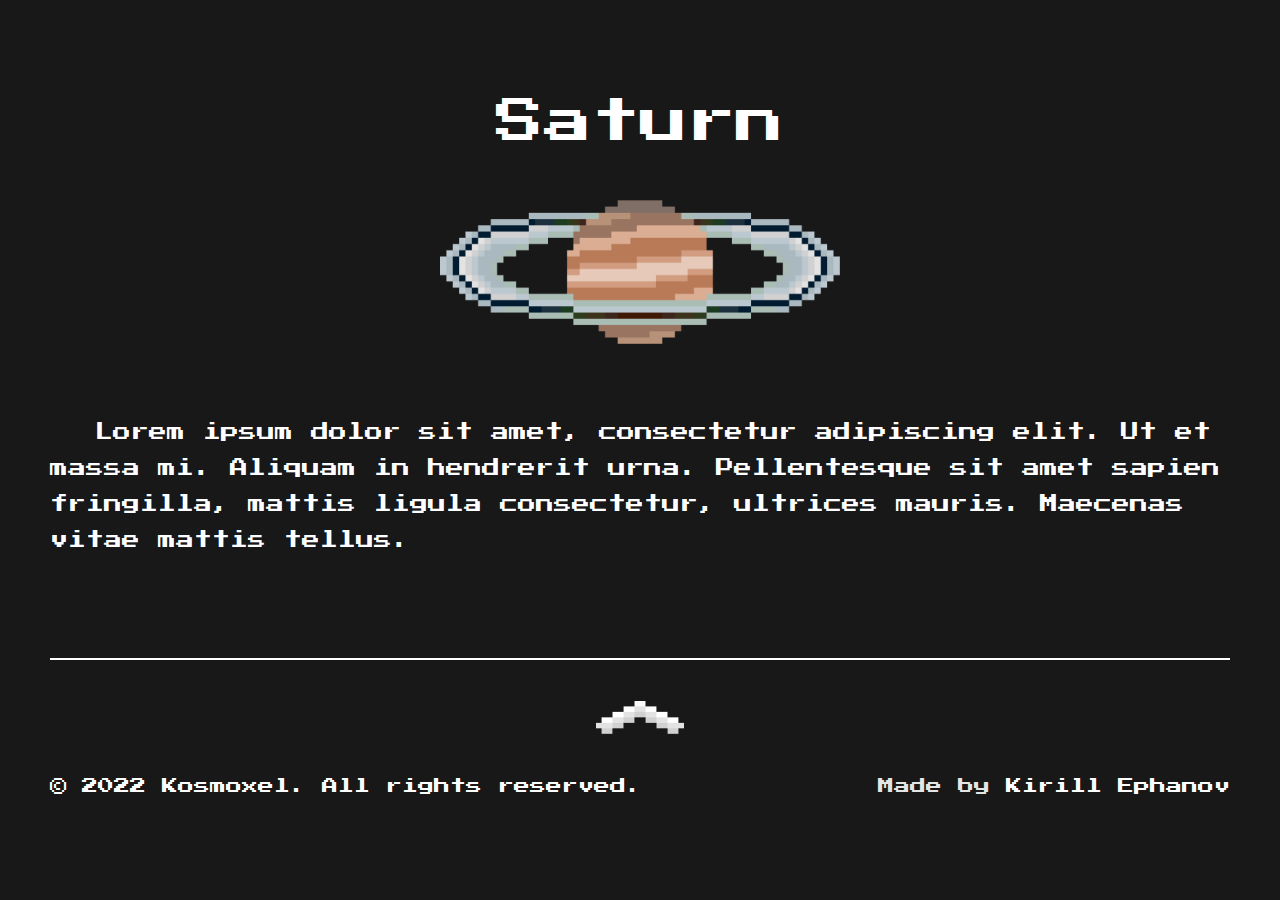
<file: saturn.html>
<!DOCTYPE html>
<html lang="en">
<head>
    <meta charset="UTF-8">
    <meta http-equiv="X-UA-Compatible" content="IE=edge">
    <meta name="viewport" content="width=device-width, initial-scale=1.0">
    <link rel="preconnect" href="https://fonts.googleapis.com">
    <link rel="preconnect" href="https://fonts.gstatic.com" crossorigin>
    <link href="https://fonts.googleapis.com/css2?family=Press+Start+2P&display=swap" rel="stylesheet">
    <link rel="stylesheet" href="styles/normalize.css">
    <link rel="stylesheet" href="styles/style.css">
    <link rel="icon" type="image/x-icon" href="images/kosmoxel-icon.ico">
    <title>Kosmoxel | Explore space with us!</title>
</head>
<body>
    <section>
        <div class="wrapper">
            <div class="planet-info">
                <p class="title planet-info__title">Saturn</p>
                <div class="planet-info__img-container">
                    <img src="images/Home/Planets/saturn.png" alt="Saturn" class="planet-info__img">
                </div>
                <p class="planet-info__description">
                    Lorem ipsum dolor sit amet, consectetur adipiscing elit. Ut et massa mi. Aliquam in hendrerit urna. Pellentesque sit amet sapien fringilla, mattis ligula consectetur, ultrices mauris. Maecenas vitae mattis tellus.
                </p>
            </div>
        </div>
    </section>

    <!-- Footer -->
    <footer>
        <div class="footer">
            <div class="wrapper">
                <div class="border"></div>
                <div id="toTop" class="footer__arrow-up">
                    <img src="images/footer-arrow.png" alt="" class="footer__arrow-up__img">
                </div>
                <div class="footer__content">
                    <div class="footer__content-item footer__content-item-top">
                        <p class="footer__content-item__description">&#169 2022 Kosmoxel. All rights reserved.</p>
                    </div>
                    <div class="footer__content-item">
                        <p class="watermark">Made by <span><a href="https://github.com/kirephanov" target="_blank" class="watermark-link">Kirill Ephanov</a></span></p>
                    </div>
                </div>
            </div>
        </div>
    </footer>

    <!-- JS -->
    <script src="https://ajax.googleapis.com/ajax/libs/jquery/3.6.0/jquery.min.js"></script>
    <script src="js/up-btn.js"></script>
    <script src="js/main.js"></script>
</body>
</html>
</file>
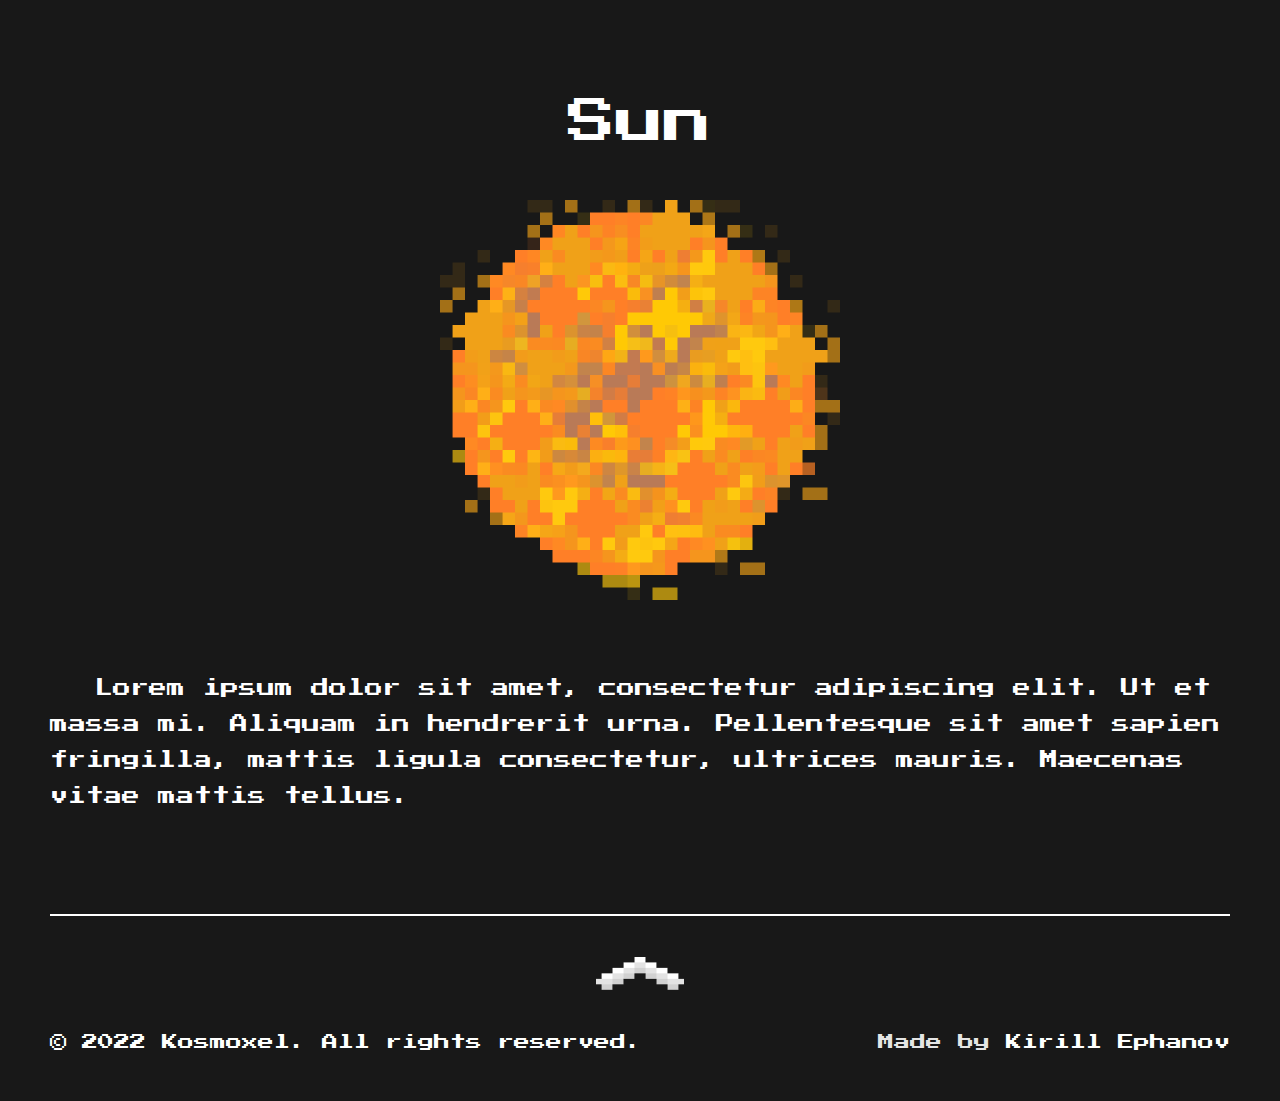
<file: sun.html>
<!DOCTYPE html>
<html lang="en">
<head>
    <meta charset="UTF-8">
    <meta http-equiv="X-UA-Compatible" content="IE=edge">
    <meta name="viewport" content="width=device-width, initial-scale=1.0">
    <link rel="preconnect" href="https://fonts.googleapis.com">
    <link rel="preconnect" href="https://fonts.gstatic.com" crossorigin>
    <link href="https://fonts.googleapis.com/css2?family=Press+Start+2P&display=swap" rel="stylesheet">
    <link rel="stylesheet" href="styles/normalize.css">
    <link rel="stylesheet" href="styles/style.css">
    <link rel="icon" type="image/x-icon" href="images/kosmoxel-icon.ico">
    <title>Kosmoxel | Explore space with us!</title>
</head>
<body>
    <section>
        <div class="wrapper">
            <div class="planet-info">
                <p class="title planet-info__title">Sun</p>
                <div class="planet-info__img-container">
                    <img src="images/Home/Planets/sun.png" alt="Sun" class="planet-info__img">
                </div>
                <p class="planet-info__description">
                    Lorem ipsum dolor sit amet, consectetur adipiscing elit. Ut et massa mi. Aliquam in hendrerit urna. Pellentesque sit amet sapien fringilla, mattis ligula consectetur, ultrices mauris. Maecenas vitae mattis tellus.
                </p>
            </div>
        </div>
    </section>

    <!-- Footer -->
    <footer>
        <div class="footer">
            <div class="wrapper">
                <div class="border"></div>
                <div id="toTop" class="footer__arrow-up">
                    <img src="images/footer-arrow.png" alt="" class="footer__arrow-up__img">
                </div>
                <div class="footer__content">
                    <div class="footer__content-item footer__content-item-top">
                        <p class="footer__content-item__description">&#169 2022 Kosmoxel. All rights reserved.</p>
                    </div>
                    <div class="footer__content-item">
                        <p class="watermark">Made by <span><a href="https://github.com/kirephanov" target="_blank" class="watermark-link">Kirill Ephanov</a></span></p>
                    </div>
                </div>
            </div>
        </div>
    </footer>

    <!-- JS -->
    <script src="https://ajax.googleapis.com/ajax/libs/jquery/3.6.0/jquery.min.js"></script>
    <script src="js/up-btn.js"></script>
    <script src="js/main.js"></script>
</body>
</html>
</file>
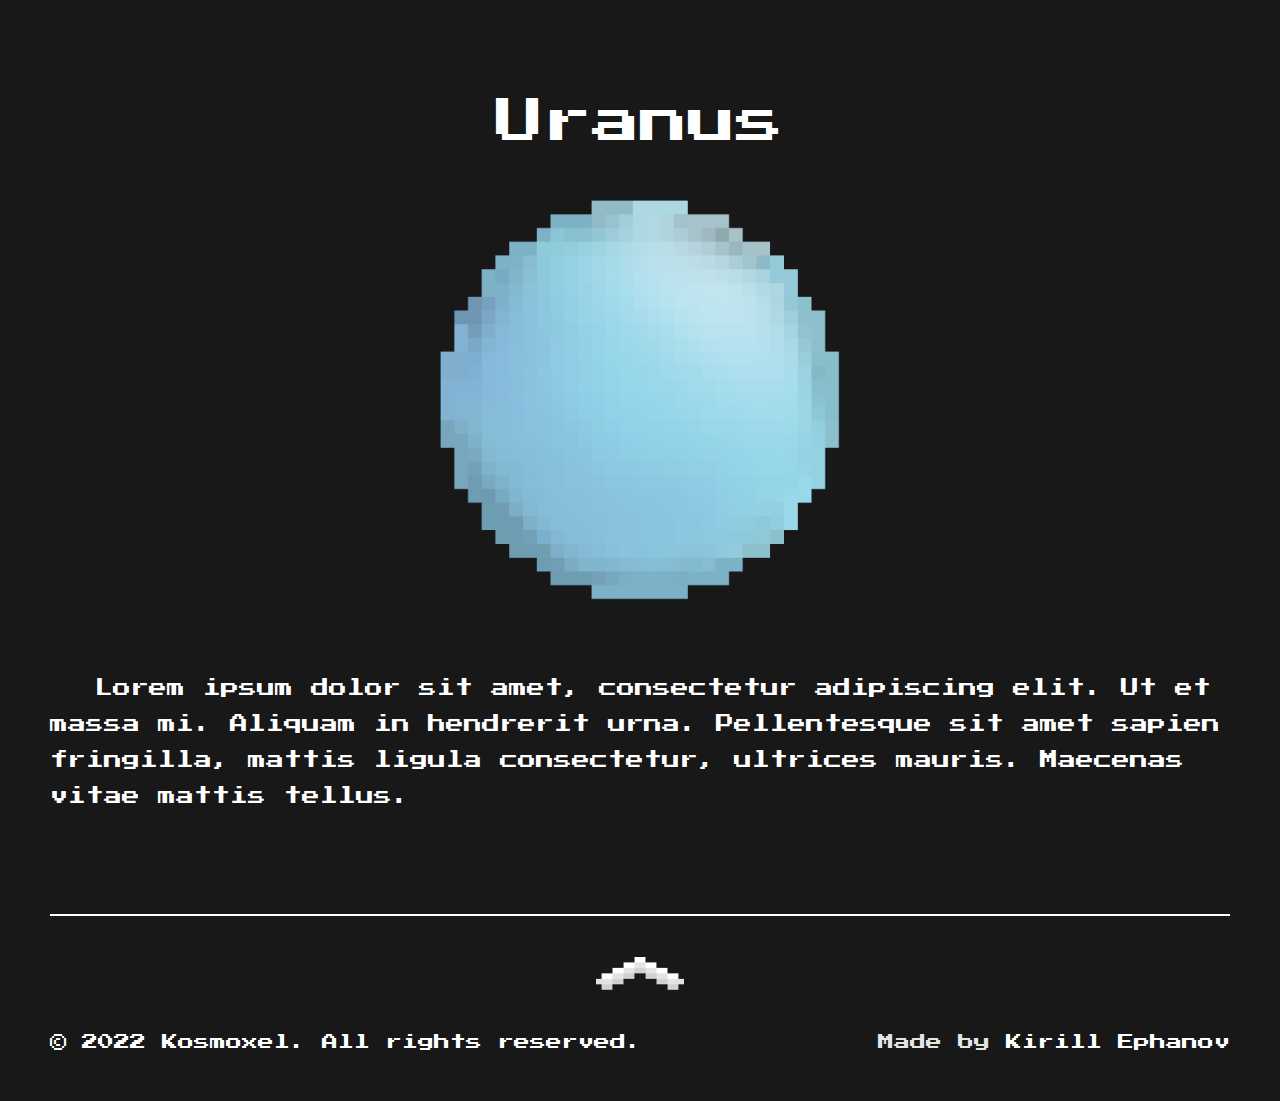
<file: uranus.html>
<!DOCTYPE html>
<html lang="en">
<head>
    <meta charset="UTF-8">
    <meta http-equiv="X-UA-Compatible" content="IE=edge">
    <meta name="viewport" content="width=device-width, initial-scale=1.0">
    <link rel="preconnect" href="https://fonts.googleapis.com">
    <link rel="preconnect" href="https://fonts.gstatic.com" crossorigin>
    <link href="https://fonts.googleapis.com/css2?family=Press+Start+2P&display=swap" rel="stylesheet">
    <link rel="stylesheet" href="styles/normalize.css">
    <link rel="stylesheet" href="styles/style.css">
    <link rel="icon" type="image/x-icon" href="images/kosmoxel-icon.ico">
    <title>Kosmoxel | Explore space with us!</title>
</head>
<body>
    <section>
        <div class="wrapper">
            <div class="planet-info">
                <p class="title planet-info__title">Uranus</p>
                <div class="planet-info__img-container">
                    <img src="images/Home/Planets/uranus.png" alt="Uranus" class="planet-info__img">
                </div>
                <p class="planet-info__description">
                    Lorem ipsum dolor sit amet, consectetur adipiscing elit. Ut et massa mi. Aliquam in hendrerit urna. Pellentesque sit amet sapien fringilla, mattis ligula consectetur, ultrices mauris. Maecenas vitae mattis tellus.
                </p>
            </div>
        </div>
    </section>

    <!-- Footer -->
    <footer>
        <div class="footer">
            <div class="wrapper">
                <div class="border"></div>
                <div id="toTop" class="footer__arrow-up">
                    <img src="images/footer-arrow.png" alt="" class="footer__arrow-up__img">
                </div>
                <div class="footer__content">
                    <div class="footer__content-item footer__content-item-top">
                        <p class="footer__content-item__description">&#169 2022 Kosmoxel. All rights reserved.</p>
                    </div>
                    <div class="footer__content-item">
                        <p class="watermark">Made by <span><a href="https://github.com/kirephanov" target="_blank" class="watermark-link">Kirill Ephanov</a></span></p>
                    </div>
                </div>
            </div>
        </div>
    </footer>

    <!-- JS -->
    <script src="https://ajax.googleapis.com/ajax/libs/jquery/3.6.0/jquery.min.js"></script>
    <script src="js/up-btn.js"></script>
    <script src="js/main.js"></script>
</body>
</html>
</file>
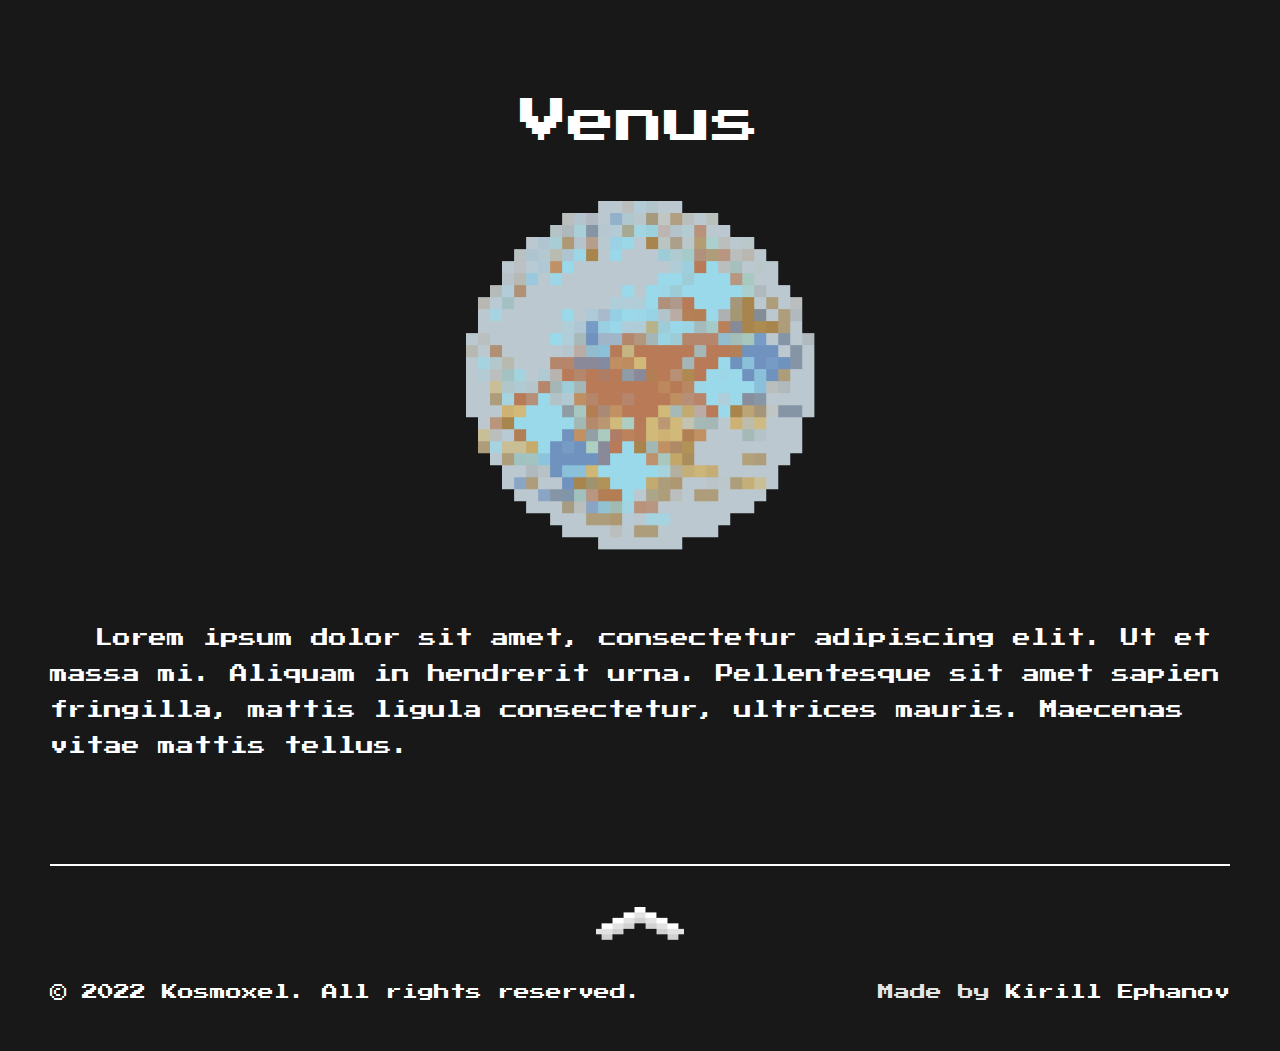
<file: venus.html>
<!DOCTYPE html>
<html lang="en">
<head>
    <meta charset="UTF-8">
    <meta http-equiv="X-UA-Compatible" content="IE=edge">
    <meta name="viewport" content="width=device-width, initial-scale=1.0">
    <link rel="preconnect" href="https://fonts.googleapis.com">
    <link rel="preconnect" href="https://fonts.gstatic.com" crossorigin>
    <link href="https://fonts.googleapis.com/css2?family=Press+Start+2P&display=swap" rel="stylesheet">
    <link rel="stylesheet" href="styles/normalize.css">
    <link rel="stylesheet" href="styles/style.css">
    <link rel="icon" type="image/x-icon" href="images/kosmoxel-icon.ico">
    <title>Kosmoxel | Explore space with us!</title>
</head>
<body>
    <section>
        <div class="wrapper">
            <div class="planet-info">
                <p class="title planet-info__title">Venus</p>
                <div class="planet-info__img-container">
                    <img src="images/Home/Planets/venus.png" alt="Venus" class="planet-info__img">
                </div>
                <p class="planet-info__description">
                    Lorem ipsum dolor sit amet, consectetur adipiscing elit. Ut et massa mi. Aliquam in hendrerit urna. Pellentesque sit amet sapien fringilla, mattis ligula consectetur, ultrices mauris. Maecenas vitae mattis tellus.
                </p>
            </div>
        </div>
    </section>

    <!-- Footer -->
    <footer>
        <div class="footer">
            <div class="wrapper">
                <div class="border"></div>
                <div id="toTop" class="footer__arrow-up">
                    <img src="images/footer-arrow.png" alt="" class="footer__arrow-up__img">
                </div>
                <div class="footer__content">
                    <div class="footer__content-item footer__content-item-top">
                        <p class="footer__content-item__description">&#169 2022 Kosmoxel. All rights reserved.</p>
                    </div>
                    <div class="footer__content-item">
                        <p class="watermark">Made by <span><a href="https://github.com/kirephanov" target="_blank" class="watermark-link">Kirill Ephanov</a></span></p>
                    </div>
                </div>
            </div>
        </div>
    </footer>

    <!-- JS -->
    <script src="https://ajax.googleapis.com/ajax/libs/jquery/3.6.0/jquery.min.js"></script>
    <script src="js/up-btn.js"></script>
    <script src="js/main.js"></script>
</body>
</html>
</file>
<file: styles/style.css>
:root {
    --dark: #181818;
}

html {
    overflow-x: hidden;
}

body {
    font-family: 'Press Start 2P', cursive;
    font-size: 18px;
    color: #fff;
    background-color: var(--dark);
    overflow-x: hidden;
}

*::selection {
    background-color: #495057;
}

*::-moz-selection {
    background-color: #495057;
}

.wrapper {
	max-width: 1180px;
	padding-right: 15px;
	padding-left: 15px;
	margin: 0 auto;
}

/******************* Scrollbar **********************/

/* Firefox */
body {
    scrollbar-width: thin;
    scrollbar-color: #343a40 var(--dark);
}
  
/* Chrome, Edge, Safari */
body::-webkit-scrollbar {
    width: 12px;
}
  
body::-webkit-scrollbar-track {
    background: var(--dark);
}
  
body::-webkit-scrollbar-thumb {
    background-color: #343a40;
    border-radius: 20px;
    border: 3px solid var(--dark);
}

/******************* Home page **********************/

.show-block {
    opacity: 0;
    transform: translateY(20px);
}
.show-block.show {
    opacity: 1;
    transition: all 1.5s;
    transform: translateY(0%);
}

/*
* Tagline
*/
.tagline {
    text-align: center;
    margin-top: 280px;
    margin-bottom: 250px;
}
.title {
    font-size: 48px;
    margin-top: 0;
    margin-bottom: 40px;
}
.tagline__description {
    font-size: 24px;
    margin-top: 0;
    margin-bottom: 80px;
}
.tagline__img {
    width: 88px;
    height: 35px;
    background-image: url("../images/Home/arrow-bottom.png");
    background-repeat: no-repeat;
    background-position: center center;
    margin: 0 auto;
    animation-duration: 2s;
    animation-iteration-count: infinite;
    transform-origin: bottom;
}
.bounce {
    animation-name: bounce;
    animation-timing-function: ease;
}
@keyframes bounce {
    0%   { transform: translateY(0); }
    50%  { transform: translateY(-15px); }
    100% { transform: translateY(0); }
}

/* 
* Space
*/
.space {
    text-align: center;
}
.space__item {
    margin-top: 0;
    margin-bottom: 250px;
}
.space__link {
    text-decoration: none;
}
.space__name {
    margin-top: 40px;
    margin-bottom: 0;
}

/* Sun */
.space__sun-img {
    max-width: 960px;
    filter: none;
    transition: 0.5s ease filter;
}
.space__sun-img:hover {
    filter: drop-shadow(0px 0px 32px #FF7F27);
}

/* Mercury */
.space__mercury-img {
    max-width: 280px;
    filter: none;
    transition: 0.5s ease filter;
}
.space__mercury-img:hover {
    filter: drop-shadow(0px 0px 32px #D1BA79);
}

/* Venus */
.space__venus-img {
    max-width: 350px;
    filter: none;
    transition: 0.5s ease filter;
}
.space__venus-img:hover {
    filter: drop-shadow(0px 0px 32px #BCC8CF);
}

/* Earth */
.space__item__earth {
    display: flex;
    align-items: flex-start;
    max-width: 550px;
    width: 100%;
    margin: 0 auto;
}
.space__moon-img {
    max-width: 150px;
    filter: none;
    transition: 0.5s ease filter;
    margin-right: 20px;
}
.space__moon-img:hover {
    filter: drop-shadow(0px 0px 32px #BABABA);
}
.space__earth-img {
    max-width: 380px;
    filter: none;
    transition: 0.5s ease filter;
}
.space__earth-img:hover {
    filter: drop-shadow(0px 0px 32px #3F48CC);
}

/* Mars */
.space__mars-img {
    max-width: 320px;
    filter: none;
    transition: 0.5s ease filter;
}
.space__mars-img:hover {
    filter: drop-shadow(0px 0px 32px #D9723B);
}

/* Asteroid belt */
.asteroid-belt {
    width: 1080px;
    height: 180px;
    margin: 0 auto;
    background-image: url("../images/Home/Planets/asteroid-beld.png");
    background-repeat: no-repeat;
    background-position: center center;
    overflow: hidden;
}

/* Jupiter */
.space__jupiter-img {
    max-width: 700px;
    filter: none;
    transition: 0.5s ease filter;
}
.space__jupiter-img:hover {
    filter: drop-shadow(0px 0px 32px #F75B63);
}

/* Saturn */
.space__saturn-img {
    max-width: 1060px;
    filter: none;
    transition: 0.5s ease filter;
}
.space__saturn-img:hover {
    filter: drop-shadow(0px 0px 32px #AAB8BF);
}

/* Uranus */
.space__uranus-img {
    max-width: 550px;
    filter: none;
    transition: 0.5s ease filter;
}
.space__uranus-img:hover {
    filter: drop-shadow(0px 0px 32px #91D0E6);
}

/* Neptune */
.space__neptune-img {
    max-width: 550px;
    filter: none;
    transition: 0.5s ease filter;
}
.space__neptune-img:hover {
    filter: drop-shadow(0px 0px 32px #4750DE);
}

/* Asteroid belt */
.kuiper-belt {
    width: 1080px;
    height: 285px;
    margin: 0 auto;
    background-image: url("../images/Home/Planets/kuip-beld.png");
    background-repeat: no-repeat;
    background-position: center center;
    overflow: hidden;
}

/*
* Footer
*/
.border {
    width: 100%;
    height: 2px;
    background-color: #fff;
    margin-bottom: 40px;
}
.footer__arrow-up {
    width: 88px;
    margin: 0 auto;
    cursor: pointer;
    filter: none;
    transition: 0.5s ease filter;
}
.footer__arrow-up:hover {
    filter: drop-shadow(0px 0px 16px #fff);
}
.footer__content {
    display: flex;
    align-items: center;
    justify-content: space-between;
    margin-top: 40px;
    margin-bottom: 50px;
}
.footer__content-item__description {
    font-size: 16px;
    font-weight: 400;
    margin: 0;
}
.watermark {
    color: #E5E5E5;
    font-size: 16px;
    font-weight: 500;
    margin: 0;
}
.watermark-link {
    color: #fff;
    text-decoration: none;
    font-size: 16px;
    font-weight: 500;
    margin: 0;
    text-shadow: none;
    transition: 0.5s ease text-shadow;
}
.watermark-link:hover {
    text-shadow: 0px 0px 16px #FFFFFF;
}

/******************* Planet page **********************/
.planet-info {
    margin-top: 95px;
    margin-bottom: 100px;
}
.planet-info__title {
    text-align: center;
}
.planet-info__img-container {
    text-align: center;
}
.planet-info__img {
    max-width: 400px;
    max-height: 400px;
    margin-top: 10px;
    margin-bottom: 50px;
}
.planet-info__description {
    line-height: 36px;
    text-indent: 45px;
}

/******************* Media queries **********************/
@media (max-width: 1085px) {
    /* Space */
    .space__sun-img {
        max-width: 400px;
    }
    .space__jupiter-img {
        max-width: 400px;
    }
    .space__saturn-img {
        max-width: 90%;
    }
    .space__uranus-img {
        max-width: 400px;
    }
    .space__neptune-img {
        max-width: 400px;
    }
}

@media (max-width: 990px) {
    /* Footer */
    .footer__content {
        flex-direction: column;
    }
    .footer__content-item-top {
        margin-bottom: 40px;
    }
}

@media (max-width: 725px) {
    /* Tagline */
    .tagline {
        margin-top: 200px;
    }
}

@media (max-width: 600px) {
    /* Space */
    .space__moon-img {
        max-width: 50px;
        margin-top: 50px;
    }
}

@media (max-width: 500px) {
    /* Space */
    .space__sun-img {
        max-width: 300px;
    }
    .space__mercury-img {
        max-width: 300px;
    }
    .space__venus-img {
        max-width: 300px;
    }
    .space__earth-img {
        max-width: 300px;
    }
    .space__mars-img {
        max-width: 300px;
    }
    .space__jupiter-img {
        max-width: 300px;
    }
    .space__saturn-img {
        max-width: 100%;
    }
    .space__uranus-img {
        max-width: 300px;
    }
    .space__neptune-img {
        max-width: 300px;
    }
}

@media (max-width: 450px) {
    /* Plane page */
    .planet-info__img {
        max-width: 200px;
        max-height: 200px;
    }
}

@media (max-width: 400px) {
    .title {
        font-size: 24px;
        margin-bottom: 20px;
    }

    /* Tagline */
    .tagline__description {
        font-size: 14px;
        margin-bottom: 40px;
    }

    /* Space */
    .space__sun-img {
        max-width: 200px;
    }
    .space__mercury-img {
        max-width: 200px;
    }
    .space__venus-img {
        max-width: 200px;
    }
    .space__earth-img {
        max-width: 200px;
    }
    .space__mars-img {
        max-width: 200px;
    }
    .space__jupiter-img {
        max-width: 200px;
    }
    .space__uranus-img {
        max-width: 200px;
    }
    .space__neptune-img {
        max-width: 200px;
    }

    /* Footer */
    .footer__content-item__description {
        font-size: 12px;
    }
    .watermark {
        font-size: 12px;
    }
    .watermark-link {
        font-size: 12px;
    }
}

@media (max-width: 300px) {
    /* Space */
    .space__earth-img {
        max-width: 175px;
    }
}
</file>
